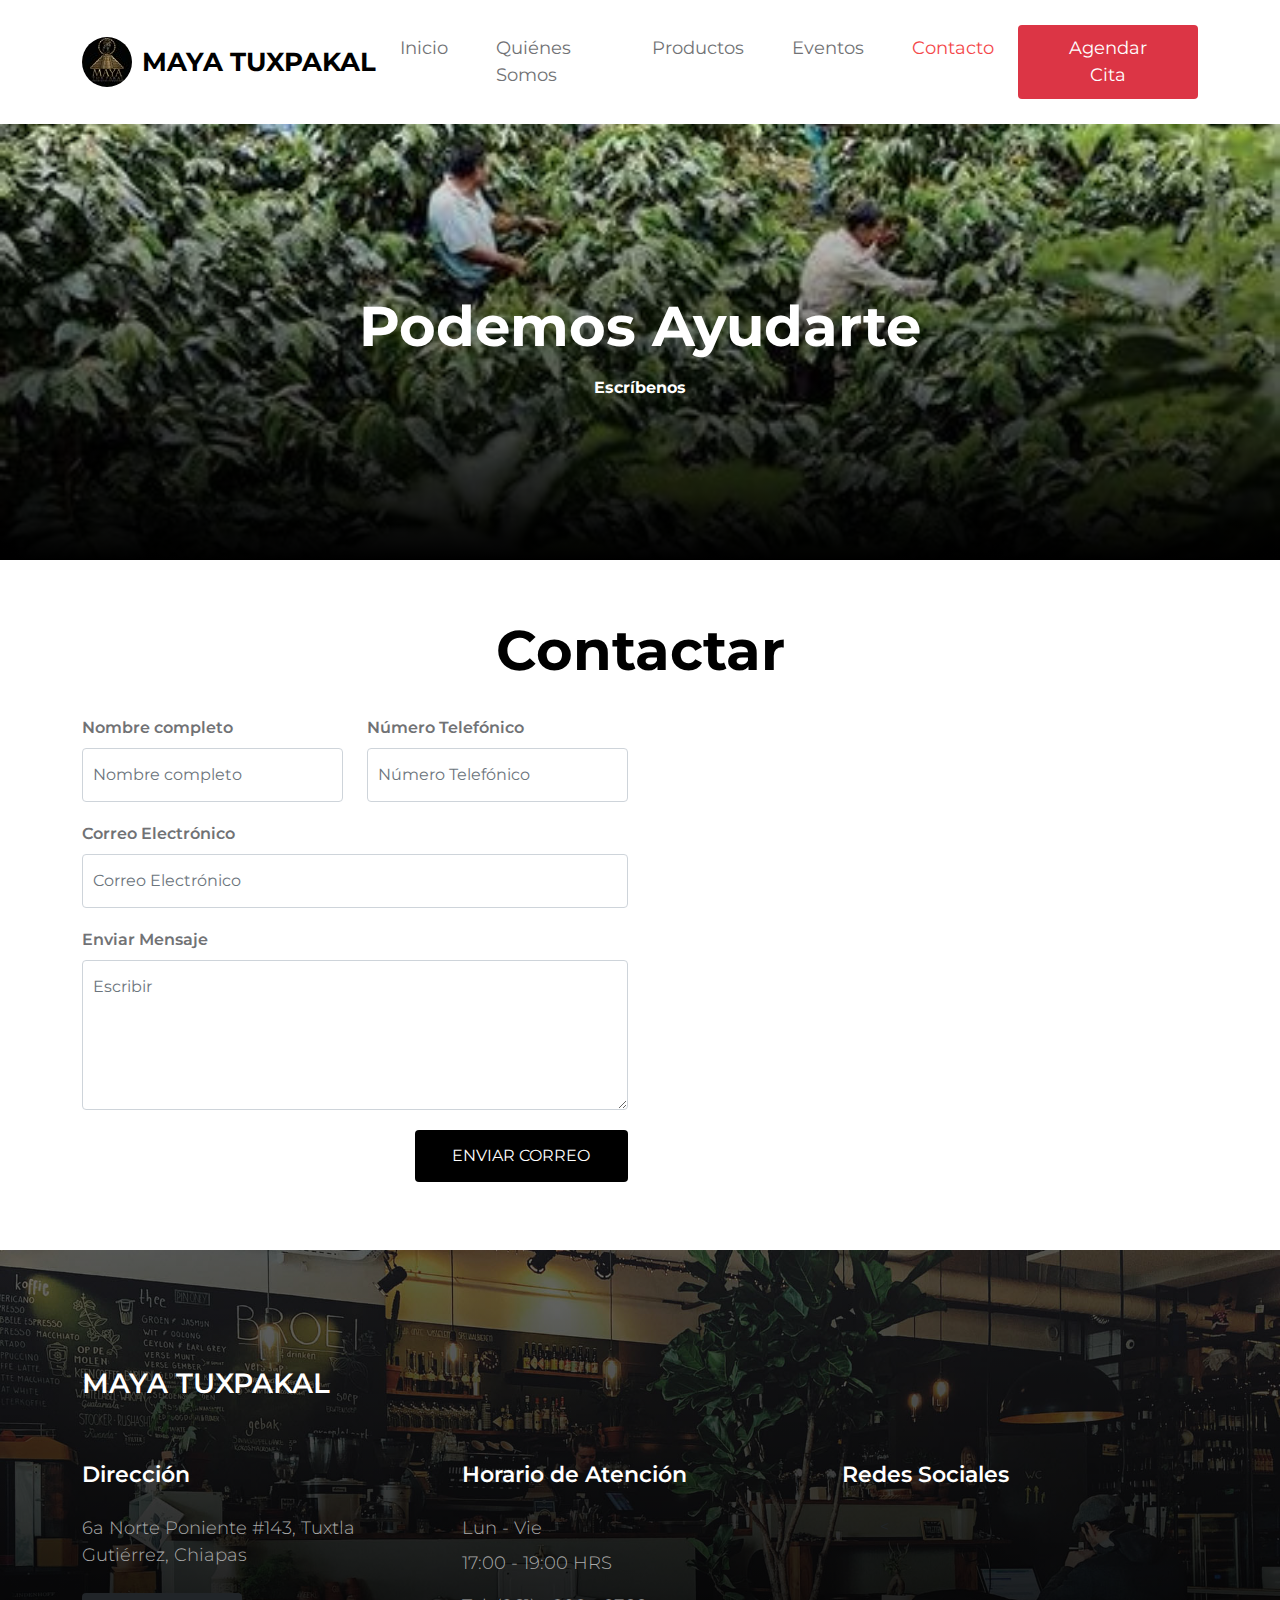
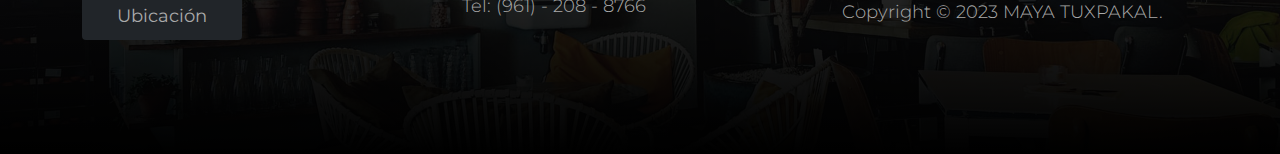
<file: contacto.html>
<!doctype html>
<html lang="en">
    <head>
        <meta charset="utf-8">
        <meta name="viewport" content="width=device-width, initial-scale=1">

        <meta name="description" content="">
        <meta name="author" content="">

        <title>MAYA TUXPAKAL</title>

        <!-- CSS FILES -->   
        <link rel="shortcut icon" href="MT.ico"/>     
        <link rel="preconnect" href="https://fonts.googleapis.com">
        
        <link rel="preconnect" href="https://fonts.gstatic.com" crossorigin>
        
        <link href="https://fonts.googleapis.com/css2?family=Montserrat:wght@300;400;600;700&display=swap" rel="stylesheet">                
        <link href="css/bootstrap.min.css" rel="stylesheet">

        <link href="icon" href="MT.ico">

        <link href="css/tooplate.css" rel="stylesheet">

    </head>
    
    <body>
        
        <nav class="navbar navbar-expand-lg bg-white shadow-lg">
            <div class="container">
                <button class="navbar-toggler" type="button" data-bs-toggle="collapse" data-bs-target="#navbarNav" aria-controls="navbarNav" aria-expanded="false" aria-label="Toggle navigation">
                    <span class="navbar-toggler-icon"></span>
                </button>
                
                <img class="icon-logo" src="MT_ICONO.jpg" alt="icono de Maya Tuxpakal"/>
                <a class="navbar-brand" href="index.html">
                    MAYA TUXPAKAL
                </a>

                <div class="d-lg-none">
                    <button type="button" class="custom-btn btn btn-danger" data-bs-toggle="modal" data-bs-target="#BookingModal">Reservation</button>
                </div>

                <div class="collapse navbar-collapse" id="navbarNav">
                    <ul class="navbar-nav mx-auto">
                        <li class="nav-item">
                            <a class="nav-link" href="index.html">Inicio</a>
                        </li>

                        <li class="nav-item">
                            <a class="nav-link" href="Quienes_Somos.html">Quiénes Somos</a>
                        </li>

                        <li class="nav-item">
                            <a class="nav-link" href="productos.html">Productos</a>
                        </li>

                        <li class="nav-item">
                            <a class="nav-link" href="eventos.html">Eventos</a>
                        </li>

                        <li class="nav-item" >
                            <a class="nav-link active" href="contacto.html">Contacto</a>
                        </li>
                    </ul>
                </div>

                <div class="d-none d-lg-block">
                    <button type="button" class="custom-btn btn btn-danger" data-bs-toggle="modal" data-bs-target="#BookingModal">Agendar Cita</button>
                </div>

            </div>
        </nav>

        <main>

            <header class="site-header site-contact-header">
                <div class="container">
                    <div class="row">

                        <div class="col-lg-10 col-12 mx-auto">
                            <h2 class="text-white">Podemos Ayudarte</h2>

                            <strong class="text-white">Escríbenos</strong>
                        </div>

                    </div>
                </div>
                
                <div class="overlay"></div>
            </header>

            <section class="contact section-padding">
                <div class="container">
                    <div class="row">

                        <div class="col-12">
                            <h2 class="mb-4 text-center">Contactar</h2>
                        </div>

                        <div class="col-lg-6 col-12">
                            <form class="custom-form contact-form row" action="#" method="post" role="form">
                                <div class="col-lg-6 col-6">
                                    <label for="Nombre completo" class="form-label">Nombre completo</label>

                                    <input type="text" name="Nombre completo" id="Nombre completo" class="form-control" placeholder="Nombre completo" required>
                                </div>

                                <div class="col-lg-6 col-6">
                                    <label for="Número Telefónico" class="form-label">Número Telefónico</label>

                                    <input type="telephone" name="Número Telefónico" id="Número Telefónico" pattern="Debe ser 10 dígitos" class="form-control" placeholder="Número Telefónico">
                                </div>

                                <div class="col-12">
                                    <label for="contact-email" class="form-label">Correo Electrónico</label>

                                    <input type="email" name="contact-email" id="contact-email" pattern="[^ @]*@[^ @]*" class="form-control" placeholder="Correo Electrónico" required="">

                                    <label for="contact-message" class="form-label">Enviar Mensaje</label>

                                    <textarea class="form-control" rows="5" id="contact-message" name="contact-message" placeholder="Escribir"></textarea>
                                </div>

                                <div class="col-lg-5 col-12 ms-auto">
                                    <button type="submit" class="form-control">Enviar Correo</button>
                                </div>
                            </form>
                        </div>

                        <div class="col-lg-4 col-12 mx-auto mt-lg-9 mt-4">
                            <iframe src="https://www.google.com/maps/embed?pb=!1m18!1m12!1m3!1d15281.424757713505!2d-93.1239776302246!3d16.758945400000005!2m3!1f0!2f0!3f0!3m2!1i1024!2i768!4f13.1!3m3!1m2!1s0x85ecd88d8014a4f3%3A0xa1fa68dba5bf60f1!2s6a%20Avenida%20Nte.%20Pte.%20%26%20Av.%20Sexta%20Nte.%20Pte.%2C%20Zona%20Sin%20Asignaci%C3%B3n%20de%20Nombre%20de%20Col%2042%2C%20Tuxtla%20Guti%C3%A9rrez%2C%20Chis.!5e0!3m2!1ses-419!2smx!4v1677377823079!5m2!1ses-419!2smx" width="600" height="450" style="border:0;" allowfullscreen="" loading="lazy" referrerpolicy="no-referrer-when-downgrade"></iframe>
                            <div class="map-responsive">                                
                        </div>                       

                    </div>
                </div>
            </section>

        </main>

        <footer class="site-footer section-padding">
            
            <div class="container">
                
                <div class="row">

                    <div class="col-12">
                        <h4 class="text-white mb-4 me-5"> MAYA TUXPAKAL</h4>
                    </div>

                    <div class="col-lg-4 col-md-7 col-xs-12 tooplate-mt30">
                        <h6 class="text-white mb-lg-4 mb-3">Dirección</h6>

                        <p>6a Norte Poniente #143, Tuxtla Gutiérrez, Chiapas</p>

                        <a href="https://www.google.com.mx/maps/place/6a+Avenida+Nte.+Pte.+%26+Av.+Sexta+Nte.+Pte.,+Zona+Sin+Asignaci%C3%B3n+de+Nombre+de+Col+42,+Tuxtla+Guti%C3%A9rrez,+Chis./@16.7590669,-93.115629,3a,75y,189.86h,76.37t/data=!3m6!1e1!3m4!1swFbXFQnNcPNxZVHO_hhPYg!2e0!7i16384!8i8192!4m6!3m5!1s0x85ecd88d8014a4f3:0xa1fa68dba5bf60f1!8m2!3d16.7589454!4d-93.1152229!16s%2Fg%2F11f37wbzjf?hl=es-419&authuser=0" class="custom-btn btn btn-dark mt-2">Ubicación</a>
                    </div>

                    <div class="col-lg-4 col-md-5 col-xs-12 tooplate-mt30">
                        <h6 class="text-white mb-lg-4 mb-3">Horario de Atención</h6>

                        <p class="mb-2">Lun - Vie</p>

                        <p>17:00 - 19:00 HRS</p>

                        <p>Tel: <a href="tel: 010-02-0340" class="tel-link">(961) - 208 - 8766</a></p>
                    </div>

                    <div class="col-lg-4 col-md-6 col-xs-12 tooplate-mt30">
                        <h6 class="text-white mb-lg-4 mb-3">Redes Sociales</h6>

                        <ul class="social-icon">
                            <li><a href="#" class="social-icon-link bi-facebook"></a></li>

                            <li><a href="#" class="social-icon-link bi-instagram"></a></li>

                            <<li><a href="https://twitter.com/search?q=tooplate.com&src=typed_query&f=live" target="_blank"
                            	 class="social-icon-link bi-twitter"></a></li>

                            <li><a href="#" class="social-icon-link bi-youtube"></a></li>
                        </ul>
                    
                        <p class="copyright-text tooplate-mt60">Copyright © 2023 MAYA TUXPAKAL.
                        <!--<br>Design: <a rel="nofollow" href="https://www.tooplate.com/" target="_blank">Tooplate</a></p>-->
                        
                    </div>

                </div><!-- row ending -->
                
             </div><!-- container ending -->
             
        </footer>

        <!-- Modal -->
        <div class="modal fade" id="BookingModal" tabindex="-1" aria-labelledby="BookingModal" aria-hidden="true">
            <div class="modal-dialog modal-dialog-centered modal-xl">
                <div class="modal-content">
                    <div class="modal-header">
                        <h3 class="mb-0">Agendar Fecha</h3>

                        <button type="button" class="btn-close" data-bs-dismiss="modal" aria-label="Close"></button>
                    </div>

                    <div class="modal-body d-flex flex-column justify-content-center">
                        <div class="booking">
                            
                            <form class="booking-form row" role="form" action="#" method="post">
                                <div class="col-lg-6 col-12">
                                    <label for="name" class="form-label">Nombre Completo</label>

                                    <input type="text" name="name" id="name" class="form-control" placeholder="Nombre" required>
                                </div>

                                <div class="col-lg-6 col-12">
                                    <label for="email" class="form-label">Correo Electrónico</label>

                                    <input type="email" name="email" id="email" pattern="[^ @]*@[^ @]*" class="form-control" placeholder="correo" required>
                                </div>

                                <div class="col-lg-6 col-12">
                                    <label for="phone" class="form-label">Número de Teléfono</label>

                                    <input type="telephone" name="phone" id="phone" pattern="[0-9]{3}-[0-9]{3}-[0-9]{4}" class="form-control" placeholder="( )">
                                </div>

                                <div class="col-lg-6 col-12">
                                    <label for="people" class="form-label">Número de Personas</label>

                                    <input type="text" name="people" id="people" class="form-control" placeholder="Personas">
                                </div>

                                <div class="col-lg-6 col-12">
                                    <label for="date" class="form-label">Fecha</label>

                                    <input type="date" name="date" id="date" value="" class="form-control">
                                </div>

                                <div class="col-lg-6 col-12">
                                    <label for="time" class="form-label">Hora</label>

                                    <select class="form-select form-control" name="time" id="time">
                                      <option value="5" selected>5:00 PM</option>
                                      <option value="6">6:00 PM</option>
                                      <option value="7">7:00 PM</option>
                                      <option value="8">8:00 PM</option>
                                      <option value="9">9:00 PM</option>
                                    </select>
                                </div>

                                <div class="col-12">
                                    <label for="message" class="form-label">Comentario</label>

                                    <textarea class="form-control" rows="4" id="message" name="message" placeholder="Escribir comentario"></textarea>
                                </div>

                                <div class="col-lg-4 col-12 ms-auto">
                                    <button type="submit" class="form-control">Enviar solicitud</button>
                                </div>
                            </form>
                        </div>
                    </div>

                    <div class="modal-footer"></div>
                    
                </div>
                
            </div>
        </div>

        <!-- JAVASCRIPT FILES -->
        <script src="js/jquery.min.js"></script>
        <script src="js/bootstrap.bundle.min.js"></script>
        <script src="js/custom.js"></script>

    </body>
</html>
</file>
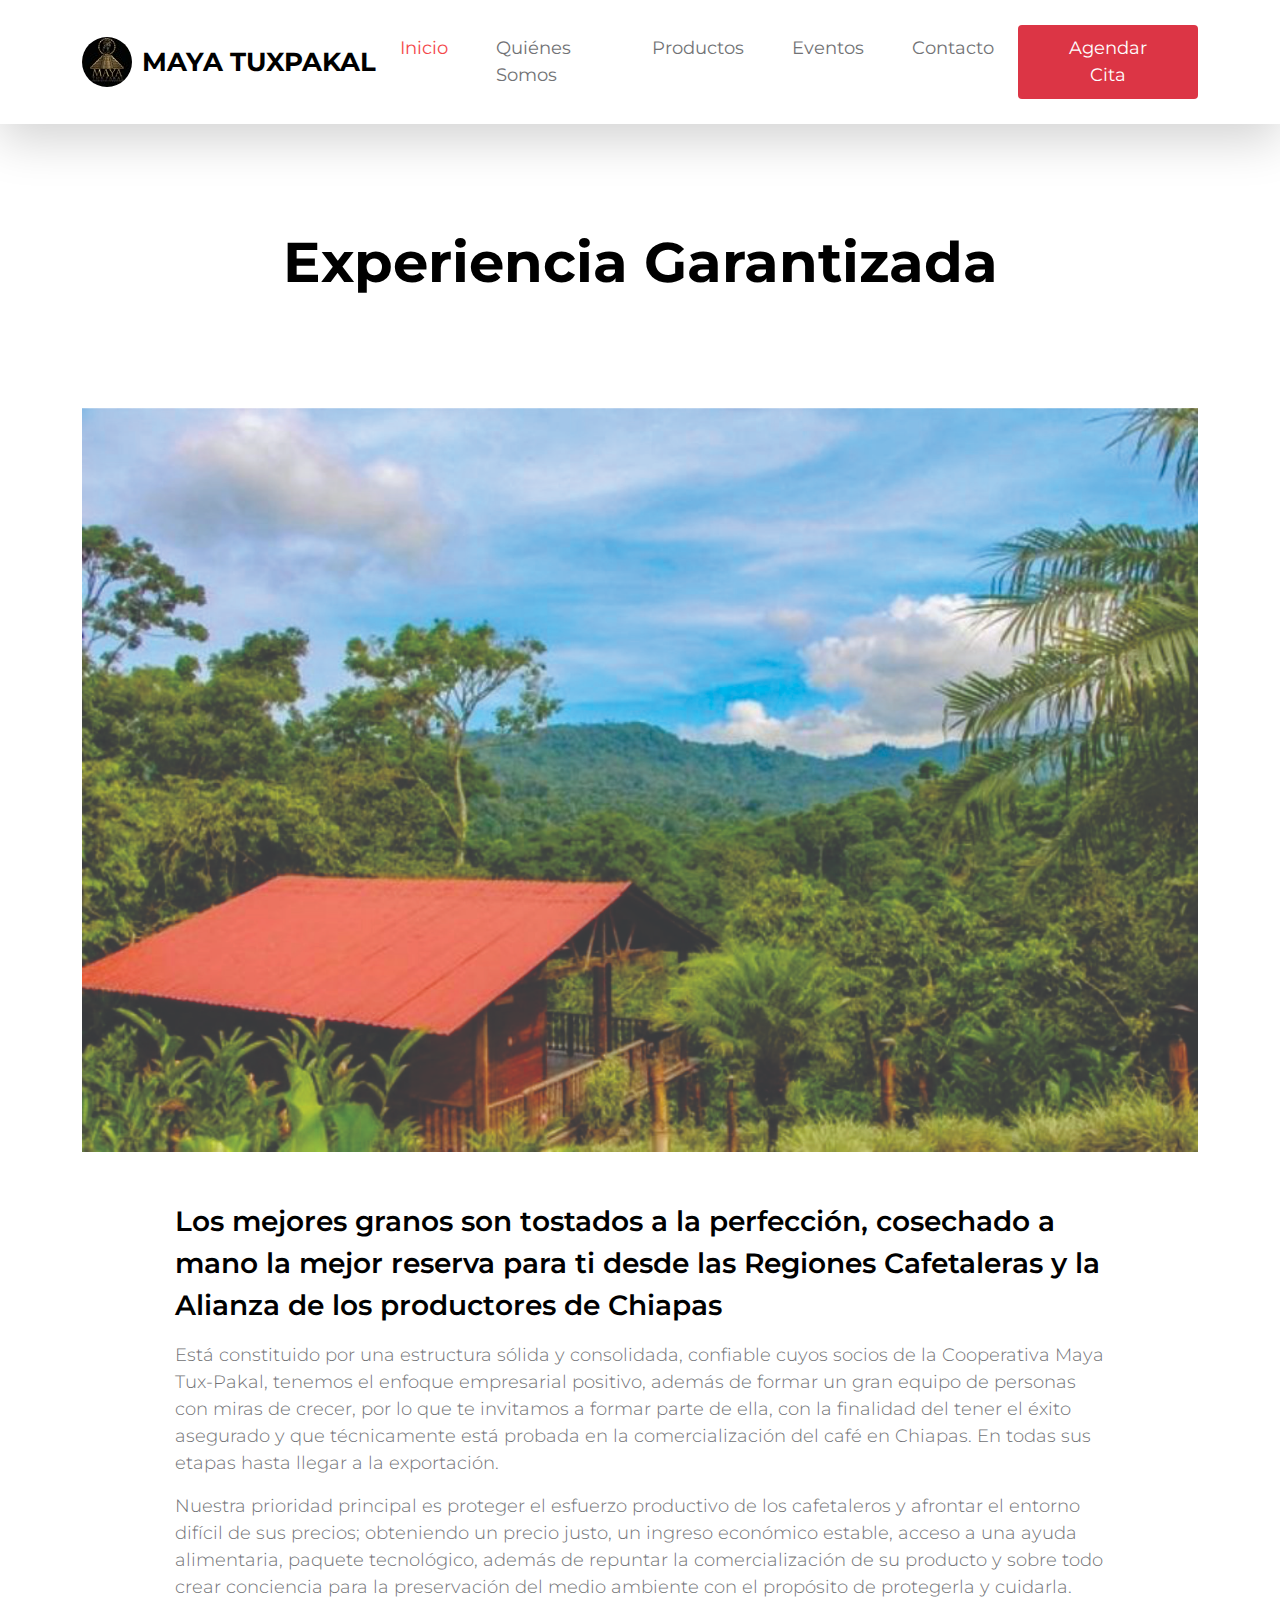
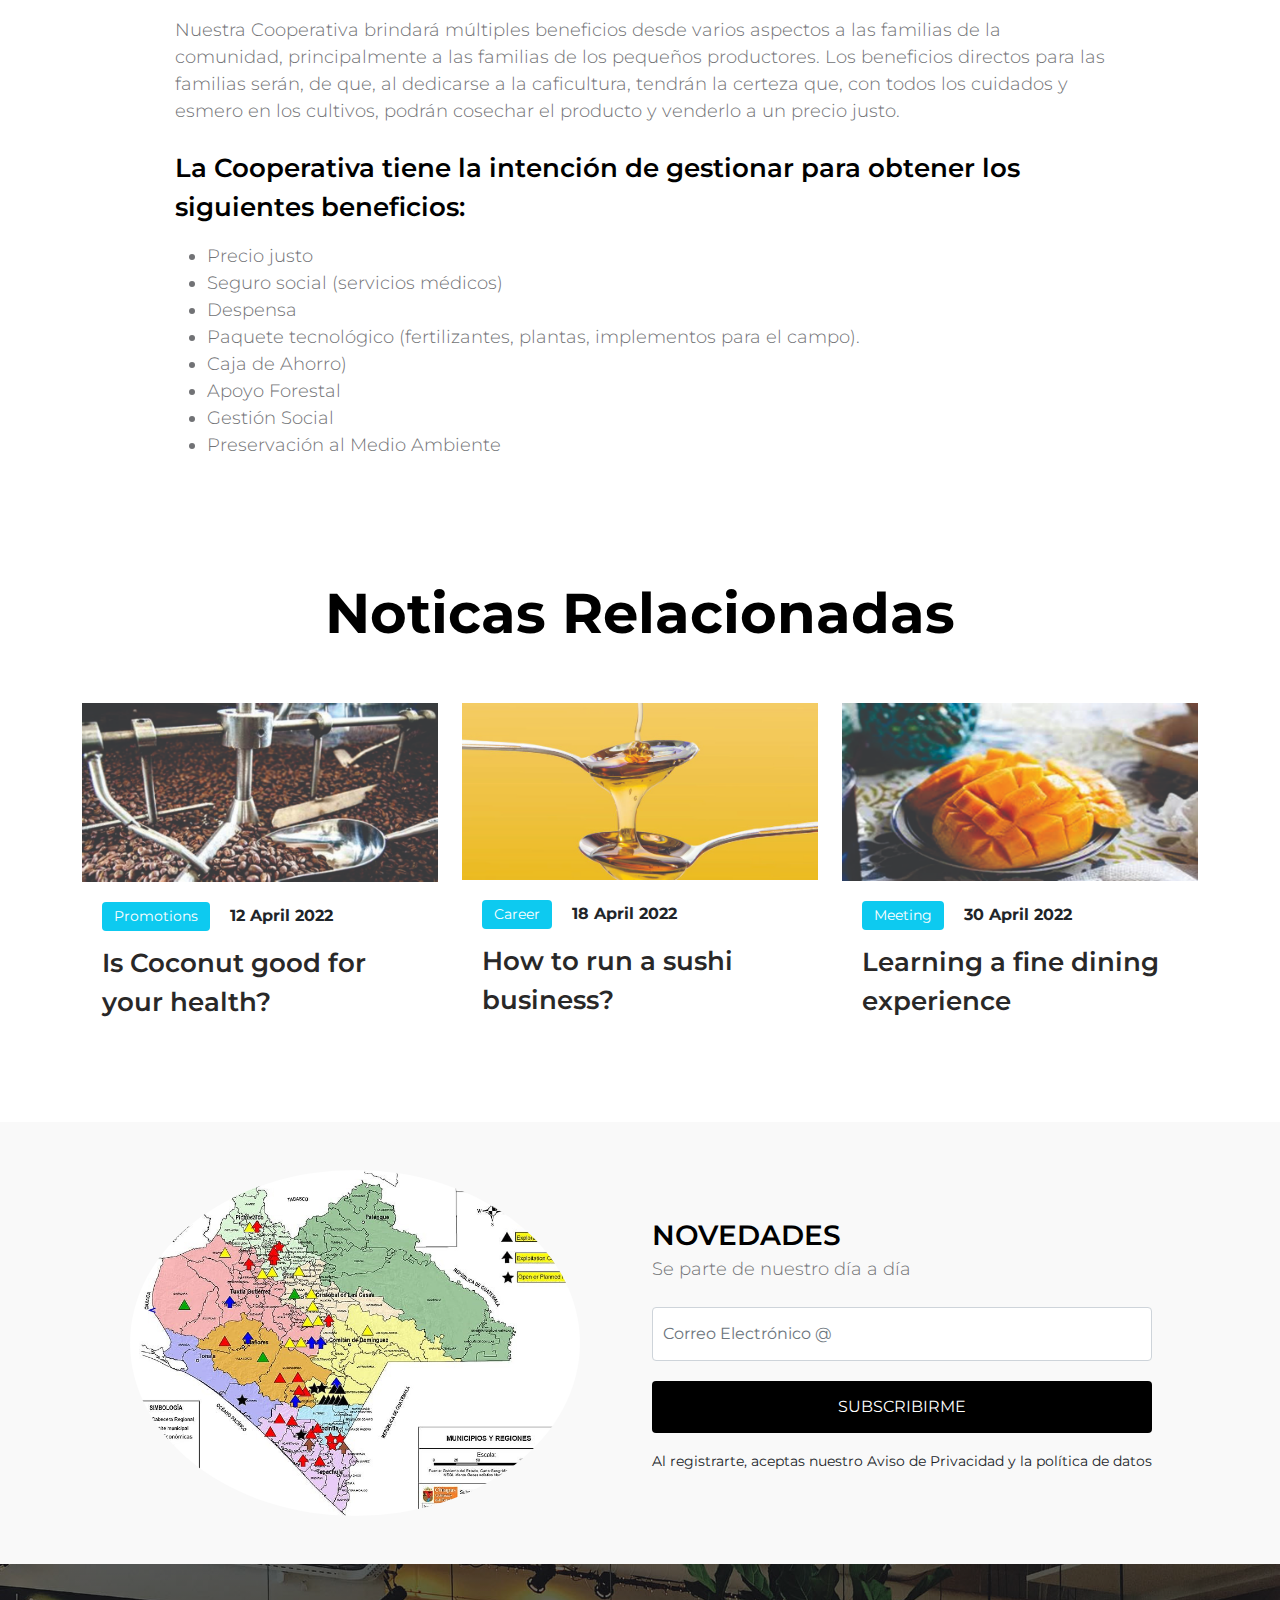
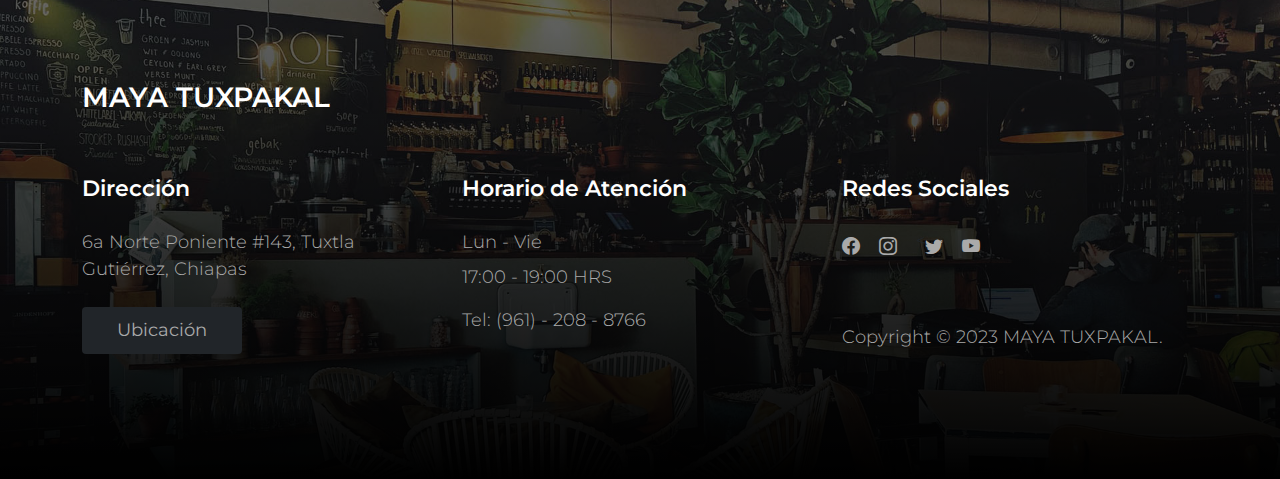
<file: detalles.html>
<!doctype html>
<html lang="en">
    <head>
        <meta charset="utf-8">
        <meta name="viewport" content="width=device-width, initial-scale=1">

        <meta name="description" content="">
        <meta name="author" content="">

        <title>MAYA TUXPAKAL</title>

        <!-- CSS FILES -->
        <link rel="shortcut icon" href="MT.ico"/>  
        <link rel="preconnect" href="https://fonts.googleapis.com">
        
        <link rel="preconnect" href="https://fonts.gstatic.com" crossorigin>
        
        <link href="https://fonts.googleapis.com/css2?family=Montserrat:wght@300;400;600;700&display=swap" rel="stylesheet">                      
        <link href="css/bootstrap.min.css" rel="stylesheet">

        <link href="css/bootstrap-icons.css" rel="stylesheet">

        <link href="css/tooplate.css" rel="stylesheet">
    </head>
    
    <body>
        
        <nav class="navbar navbar-expand-lg bg-white shadow-lg">
            <div class="container">
                <button class="navbar-toggler" type="button" data-bs-toggle="collapse" data-bs-target="#navbarNav" aria-controls="navbarNav" aria-expanded="false" aria-label="Toggle navigation">
                    <span class="navbar-toggler-icon"></span>
                </button>
                
                <img class="icon-logo" src="MT_ICONO.jpg" alt="icono de Maya Tuxpakal"/>
                <a class="navbar-brand" href="index.html">
                    MAYA TUXPAKAL
                </a>

                <div class="d-lg-none">
                    <button type="button" class="custom-btn btn btn-danger" data-bs-toggle="modal" data-bs-target="#BookingModal">Reservation</button>
                </div>

                <div class="collapse navbar-collapse" id="navbarNav">
                    <ul class="navbar-nav mx-auto">
                        <li class="nav-item">
                            <a class="nav-link active" href="index.html">Inicio</a>
                        </li>

                        <li class="nav-item">
                            <a class="nav-link" href="Quienes_Somos.html">Quiénes Somos</a>
                        </li>

                        <li class="nav-item">
                            <a class="nav-link" href="productos.html">Productos</a>
                        </li>

                        <li class="nav-item">
                            <a class="nav-link" href="eventos.html">Eventos</a>
                        </li>

                        <li class="nav-item">
                            <a class="nav-link" href="contacto.html">Contacto</a>
                        </li>
                    </ul>
                </div>

                <div class="d-none d-lg-block">
                    <button type="button" class="custom-btn btn btn-danger" data-bs-toggle="modal" data-bs-target="#BookingModal">Agendar Cita</button>
                </div>

            </div>
        </nav>

        <main>

            <header class="site-header site-news-detail-header">
                <div class="container">
                    <div class="row">

                        <div class="col-12">
                            <h2 class="text-center">Experiencia Garantizada</h2>
                        </div>

                    </div>
                </div>
            </header>

            <section class="news-detail section-padding pt-0">
                <div class="container">
                    <div class="row">

                        <div class="col-lg-12 col-12">
                            <img src="images/news/news-detail-header.jpg" class="img-fluid news-detail-image image-center" alt="fine dining experience">

                            <div class="col-lg-10 col-10 mx-auto mt-5">
                                
                                <h4 class="mb-3">Los mejores granos son tostados a la perfección, cosechado a mano la mejor reserva para ti desde las Regiones Cafetaleras y la Alianza de los productores de Chiapas</h4>

                                <p>Está constituido por una estructura sólida y consolidada,  confiable cuyos socios de la Cooperativa Maya Tux-Pakal,  tenemos el enfoque empresarial positivo, además de formar un gran equipo de personas con miras de crecer, por lo que te invitamos a formar parte de ella, con la finalidad del tener el éxito asegurado y que técnicamente está probada en la comercialización del café en Chiapas. En todas sus  etapas hasta llegar a la exportación.</p>

                                <!--<ul class="list">
                                    <li class="list-item">Pasta stats published in the International</li>

                                    <li class="list-item">Rice flour, or legumes such as beans</li>

                                    <li class="list-item">Belgian family developed major food poisoning symptoms</li>
                                </ul>-->

                                <p>Nuestra prioridad principal es proteger el esfuerzo productivo de los cafetaleros y afrontar el entorno difícil de sus precios; obteniendo un precio justo, un ingreso económico estable, acceso a  una ayuda alimentaria, paquete tecnológico, además de repuntar la comercialización de su producto y sobre todo crear conciencia para la preservación  del medio ambiente con el propósito de protegerla y cuidarla.</p>

                                <!--<div class="ratio ratio-16x9 my-5">
                                    <iframe width="560" height="315" src="https://www.youtube.com/embed/6vebbDZxoKE?controls=0" title="YouTube video player" frameborder="0" allow="accelerometer; autoplay; clipboard-write; encrypted-media; gyroscope; picture-in-picture" allowfullscreen></iframe>
                                </div>-->

                                <p>Nuestra Cooperativa brindará múltiples beneficios desde varios aspectos a las familias de la comunidad, principalmente a las familias de los pequeños productores.  Los beneficios directos para las familias serán, de que, al dedicarse  a  la caficultura, tendrán la certeza que, con todos los cuidados y esmero  en los cultivos, podrán cosechar el producto y  venderlo a un precio justo.</p>

                                <h5 class="mt-4 mb-3">La Cooperativa tiene la intención de gestionar para obtener los siguientes beneficios:</h5>

                                <ul class="list">
                                    <li class="list-item">Precio justo</li>
                                    <li class="list-item">Seguro social (servicios médicos)</li>
                                    <li class="list-item">Despensa</li>
                                    <li class="list-item">Paquete tecnológico (fertilizantes, plantas, implementos para el campo).</li>
                                    <li class="list-item">Caja de Ahorro)</li>
                                    <li class="list-item">Apoyo Forestal</li>
                                    <li class="list-item">Gestión Social</li>
                                    <li class="list-item">Preservación al Medio Ambiente</li>
                                </ul>
                            </div>
                        </div>

                    </div>
                </div>
            </section>

            <!--<section class="comments section-padding">
                <div class="container">
                    <div class="row">

                        <div class="col-12">
                            <h4 class="text-center mb-4">Escribe tu comentario</h4>
                        </div>

                        <div class="col-lg-7 col-12 mx-auto">
                            <form class="custom-form comment-form" action="#" method="get" role="form">
                            	
                                <input type="text" name="comment-name" id="comment-name" class="form-control" placeholder="Nombre Completo" required>
                                
                                <input type="email" name="comment-email" id="comment-email" pattern="[^ @]*@[^ @]*" class="form-control" placeholder="Correo Electrónico" required="">
                            
                                <textarea class="form-control" rows="5" id="comment" name="comment" placeholder="Escribe" required></textarea>

                                <div class="col-lg-3 col-4 mx-auto">
                                    <button type="submit" class="form-control" id="subscribe">Enviar</button>
                                </div>
                            </form>

                            <div class="news-author d-flex flex-wrap align-items-center">
                                <img src="images/author/alexander-hipp-iEEBWgY_6lA-unsplash.jpg" class="img-fluid news-author-image" alt="">

                                <div class="ms-4 w-50">
                                    <p class="mb-2">Donec pharetra tellus nulla, aliquam elementum lorem hendrerit non.</p>
                                    
                                    <a href="#">David Martin</a>
                                </div>

                                <span class="ms-auto">14 hours ago</span>
                            </div>

                            <div class="news-author d-flex flex-wrap align-items-center">
                                <img src="images/author/shoeib-abolhassani-ojl7T2Ah93U-unsplash.jpg" class="img-fluid news-author-image" alt="">

                                <div class="ms-4 w-50">
                                    <p class="mb-2">Quisque non libero ut mauris fermentum efficitur ac ut nibh.</p>
                                    
                                    <a href="#">Jessica Noel</a>
                                </div>

                                <span class="ms-auto">3 days ago</span>
                            </div>
                        </div>

                    </div>
                </div>
            </section>-->

            <section class="related-news section-padding bg-white">
                <div class="container">
                    <div class="row">

                        <h2 class="text-center mb-lg-5 mb-4">Noticas Relacionadas</h2>

                        <div class="col-lg-4 col-md-6 col-12">
                            <div class="news-thumb mb-4">
                                <a href="productos.html">
                                    <img src="images/Cafe2.jpg" class="img-fluid news-image" alt="">
                                </a>
                                
                                <div class="news-text-info">
                                    <span class="category-tag me-3 bg-info">Promotions</span>

                                    <strong>12 April 2022</strong>

                                    <h5 class="news-title mt-2">
                                        <a href="productos.html" class="news-title-link">Is Coconut good for your health?</a>
                                    </h5>
                                </div>
                            </div> 
                        </div>

                        <div class="col-lg-4 col-md-6 col-12">
                            <div class="news-thumb mb-4">
                                <a href="productos.html">
                                    <img src="images/Miel2.jpg" class="img-fluid news-image" alt="">
                                </a>
                                
                                <div class="news-text-info">
                                    <span class="category-tag me-3 bg-info">Career</span>

                                    <strong>18 April 2022</strong>

                                    <h5 class="news-title mt-2">
                                        <a href="news-detail.html" class="news-title-link">How to run a sushi business?</a>
                                    </h5>
                                </div>
                            </div> 
                        </div>

                        <div class="col-lg-4 col-md-6 col-12">
                            <div class="news-thumb mb-4">
                                <a href="news-detail.html">
                                    <img src="images/news/louis-hansel-GiIiRV0FjwU-unsplash.jpg" class="img-fluid news-image" alt="">
                                </a>
                                
                                <div class="news-text-info">
                                    <span class="category-tag me-3 bg-info">Meeting</span>

                                    <strong>30 April 2022</strong>

                                    <h5 class="news-title mt-2">
                                        <a href="news-detail.html" class="news-title-link">Learning a fine dining experience</a>
                                    </h5>
                                </div>
                            </div> 
                        </div>

                    </div>
                </div>
            </section>

            <section class="newsletter section-padding">
                <div class="container">
                    <div class="row">

                        <div class="col-lg-6 col-12">
                            <img src="images/mapa.jpg" class="img-fluid newsletter-image" alt="">
                        </div>

                        <div class="col-lg-6 col-12 d-flex align-items-center mt-5 mt-lg-0 mx-auto">
                            <div class="subscribe-form-wrap">
                                <h4 class="mb-0">NOVEDADES</h4>

                                <p>Se parte de nuestro día a día</p>

                                <form class="custom-form subscribe-form mt-4" role="form">
                                    <input type="email" name="subscribe-email" id="subscribe-email" pattern="[^ @]*@[^ @]*" class="form-control" placeholder="Correo Electrónico @" required="">

                                    <button type="submit" class="form-control mb-3" id="subscribe">Subscribirme</button>

                                    <small>Al registrarte, aceptas nuestro Aviso de Privacidad y la política de datos</small>
                            </div>
                                </form>
                        </div>
                        </div>

                    </div>
                </div>
            </section>

        </main>

        <footer class="site-footer section-padding">
            
            <div class="container">
                
                <div class="row">

                    <div class="col-12">
                        <h4 class="text-white mb-4 me-5"> MAYA TUXPAKAL</h4>
                    </div>

                    <div class="col-lg-4 col-md-7 col-xs-12 tooplate-mt30">
                        <h6 class="text-white mb-lg-4 mb-3">Dirección</h6>

                        <p>6a Norte Poniente #143, Tuxtla Gutiérrez, Chiapas</p>

                        <a href="https://www.google.com.mx/maps/place/Central+Nte.+%26+Av.+Sexta+Nte.+Pte.,+Zona+Sin+Asignaci%C3%B3n+de+Nombre+de+Col+42,+Tuxtla+Guti%C3%A9rrez,+Chis./@16.7588642,-93.1172508,17.19z/data=!4m6!3m5!1s0x85ecd88d8014a4f3:0xa1fa68dba5bf60f1!8m2!3d16.7589454!4d-93.1152229!16s%2Fg%2F11f37wbzjf?hl=es-419&authuser=0" class="custom-btn btn btn-dark mt-2">Ubicación</a>
                    </div>

                    <div class="col-lg-4 col-md-5 col-xs-12 tooplate-mt30">
                        <h6 class="text-white mb-lg-4 mb-3">Horario de Atención</h6>

                        <p class="mb-2">Lun - Vie</p>

                        <p>17:00 - 19:00 HRS</p>

                        <p>Tel: <a href="tel: 010-02-0340" class="tel-link">(961) - 208 - 8766</a></p>
                    </div>

                    <div class="col-lg-4 col-md-6 col-xs-12 tooplate-mt30">
                        <h6 class="text-white mb-lg-4 mb-3">Redes Sociales</h6>

                        <ul class="social-icon">
                            <li><a href="#" class="social-icon-link bi-facebook"></a></li>

                            <li><a href="#" class="social-icon-link bi-instagram"></a></li>

                            <<li><a href="https://twitter.com/search?q=tooplate.com&src=typed_query&f=live" target="_blank"
                            	 class="social-icon-link bi-twitter"></a></li>

                            <li><a href="#" class="social-icon-link bi-youtube"></a></li>
                        </ul>
                    
                        <p class="copyright-text tooplate-mt60">Copyright © 2023 MAYA TUXPAKAL.
                        <!--<br>Design: <a rel="nofollow" href="https://www.tooplate.com/" target="_blank">Tooplate</a></p>-->
                        
                    </div>

                </div><!-- row ending -->
                
             </div><!-- container ending -->
             
        </footer>

        <!-- Modal -->
        <div class="modal fade" id="BookingModal" tabindex="-1" aria-labelledby="BookingModal" aria-hidden="true">
            <div class="modal-dialog modal-dialog-centered modal-xl">
                <div class="modal-content">
                    <div class="modal-header">
                        <h3 class="mb-0">Agendar Fecha</h3>

                        <button type="button" class="btn-close" data-bs-dismiss="modal" aria-label="Close"></button>
                    </div>

                    <div class="modal-body d-flex flex-column justify-content-center">
                        <div class="booking">
                            
                            <form class="booking-form row" role="form" action="#" method="post">
                                <div class="col-lg-6 col-12">
                                    <label for="name" class="form-label">Nombre Completo</label>

                                    <input type="text" name="name" id="name" class="form-control" placeholder="Nombre" required>
                                </div>

                                <div class="col-lg-6 col-12">
                                    <label for="email" class="form-label">Correo Electrónico</label>

                                    <input type="email" name="email" id="email" pattern="[^ @]*@[^ @]*" class="form-control" placeholder="correo" required>
                                </div>

                                <div class="col-lg-6 col-12">
                                    <label for="phone" class="form-label">Número de Teléfono</label>

                                    <input type="telephone" name="phone" id="phone" pattern="[0-9]{3}-[0-9]{3}-[0-9]{4}" class="form-control" placeholder="( )">
                                </div>

                                <div class="col-lg-6 col-12">
                                    <label for="people" class="form-label">Número de Personas</label>

                                    <input type="text" name="people" id="people" class="form-control" placeholder="Personas">
                                </div>

                                <div class="col-lg-6 col-12">
                                    <label for="date" class="form-label">Fecha</label>

                                    <input type="date" name="date" id="date" value="" class="form-control">
                                </div>

                                <div class="col-lg-6 col-12">
                                    <label for="time" class="form-label">Hora</label>

                                    <select class="form-select form-control" name="time" id="time">
                                      <option value="5" selected>5:00 PM</option>
                                      <option value="6">6:00 PM</option>
                                      <option value="7">7:00 PM</option>
                                      <option value="8">8:00 PM</option>
                                      <option value="9">9:00 PM</option>
                                    </select>
                                </div>

                                <div class="col-12">
                                    <label for="message" class="form-label">Comentario</label>

                                    <textarea class="form-control" rows="4" id="message" name="message" placeholder="Escribir comentario"></textarea>
                                </div>

                                <div class="col-lg-4 col-12 ms-auto">
                                    <button type="submit" class="form-control">Enviar solicitud</button>
                                </div>
                            </form>
                        </div>
                    </div>

                    <div class="modal-footer"></div>
                    
                </div>
                
            </div>
        </div>

        <!-- JAVASCRIPT FILES -->
        <script src="js/jquery.min.js"></script>
        <script src="js/bootstrap.bundle.min.js"></script>
        <script src="js/custom.js"></script>

    </body>
</html>
</file>
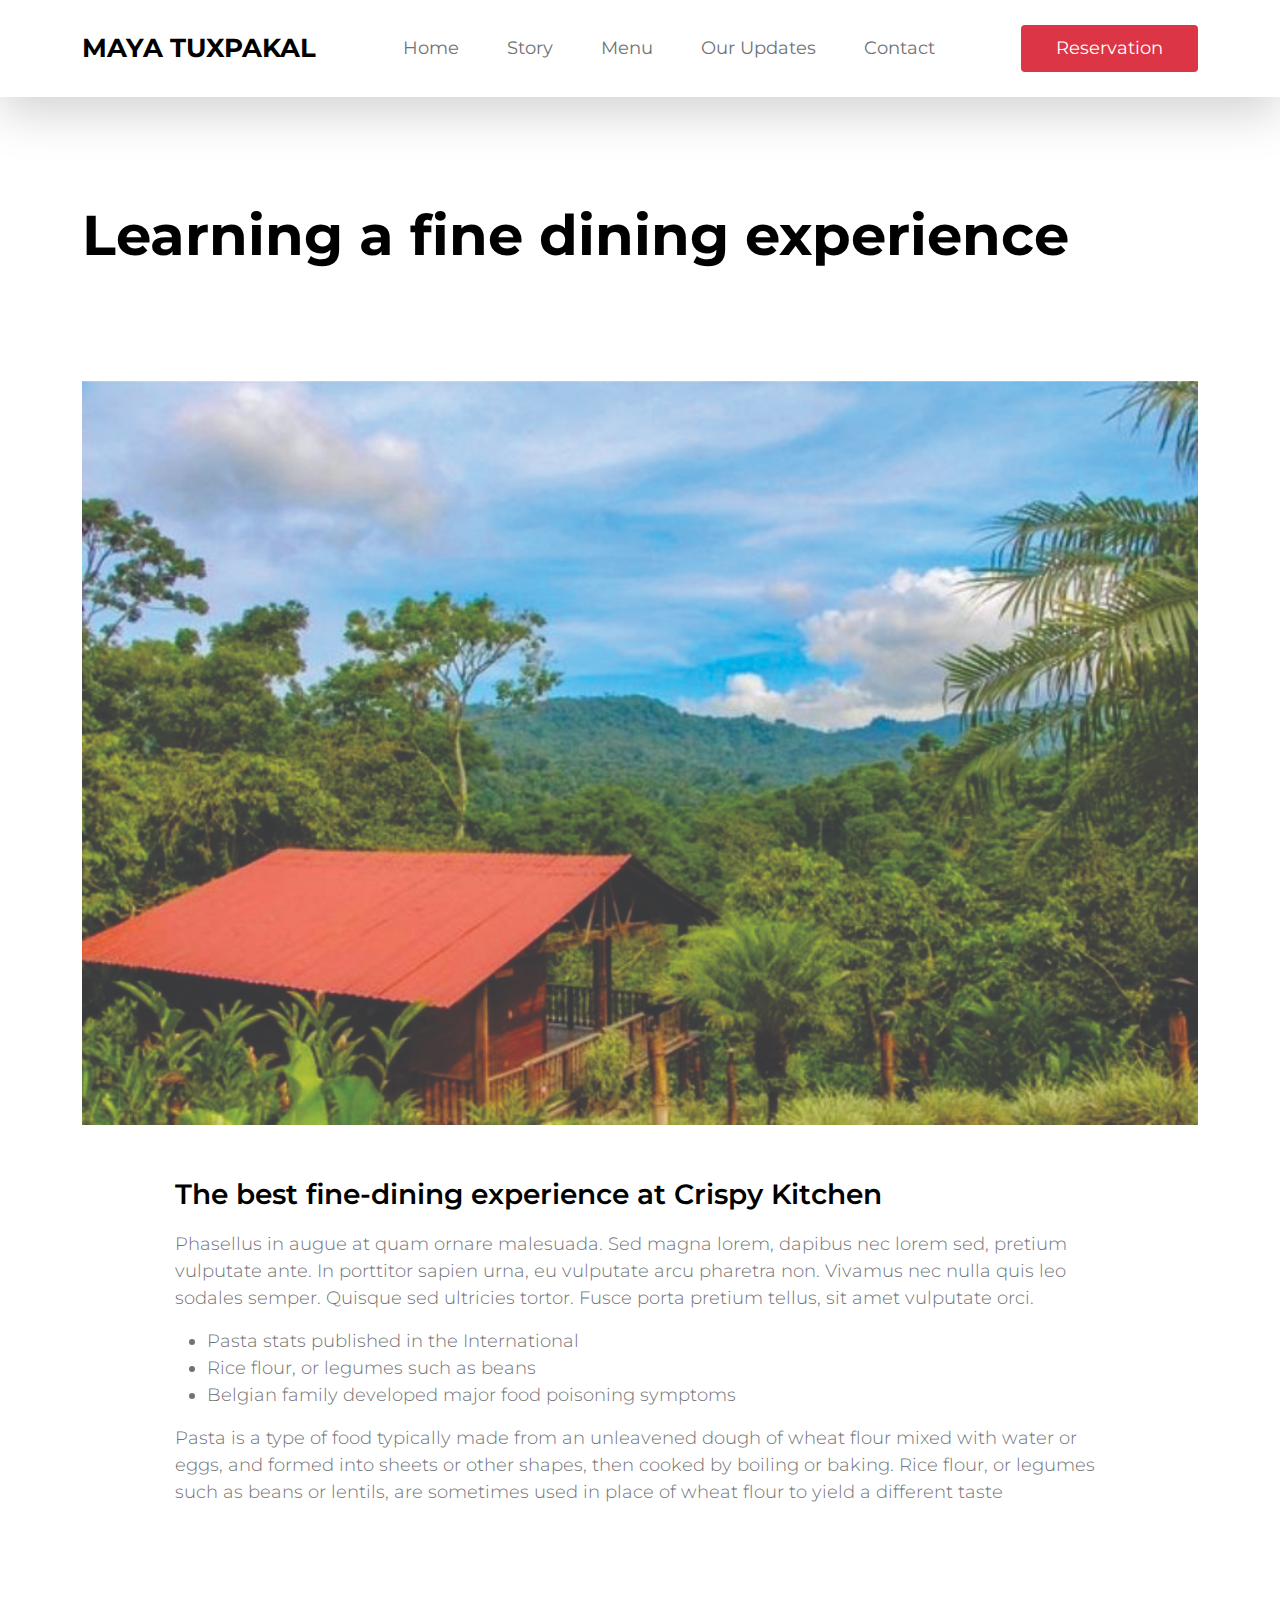
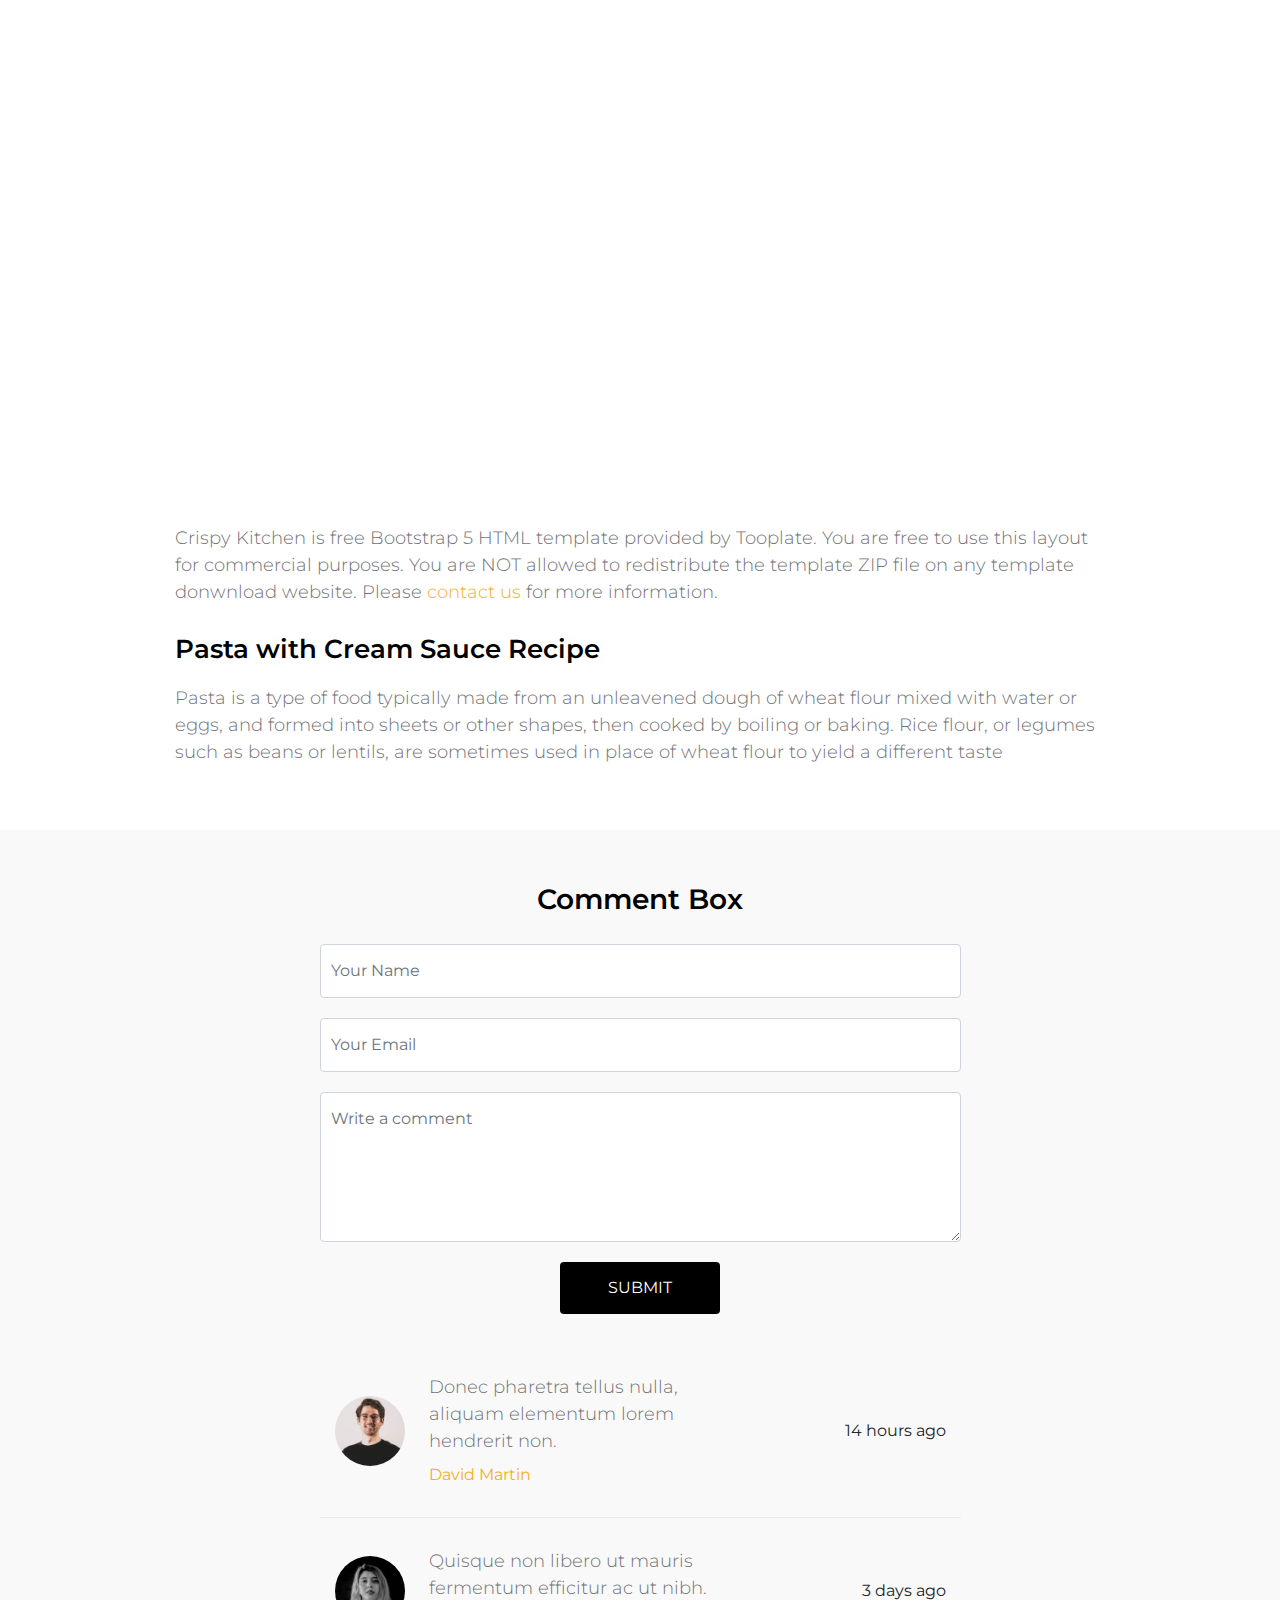
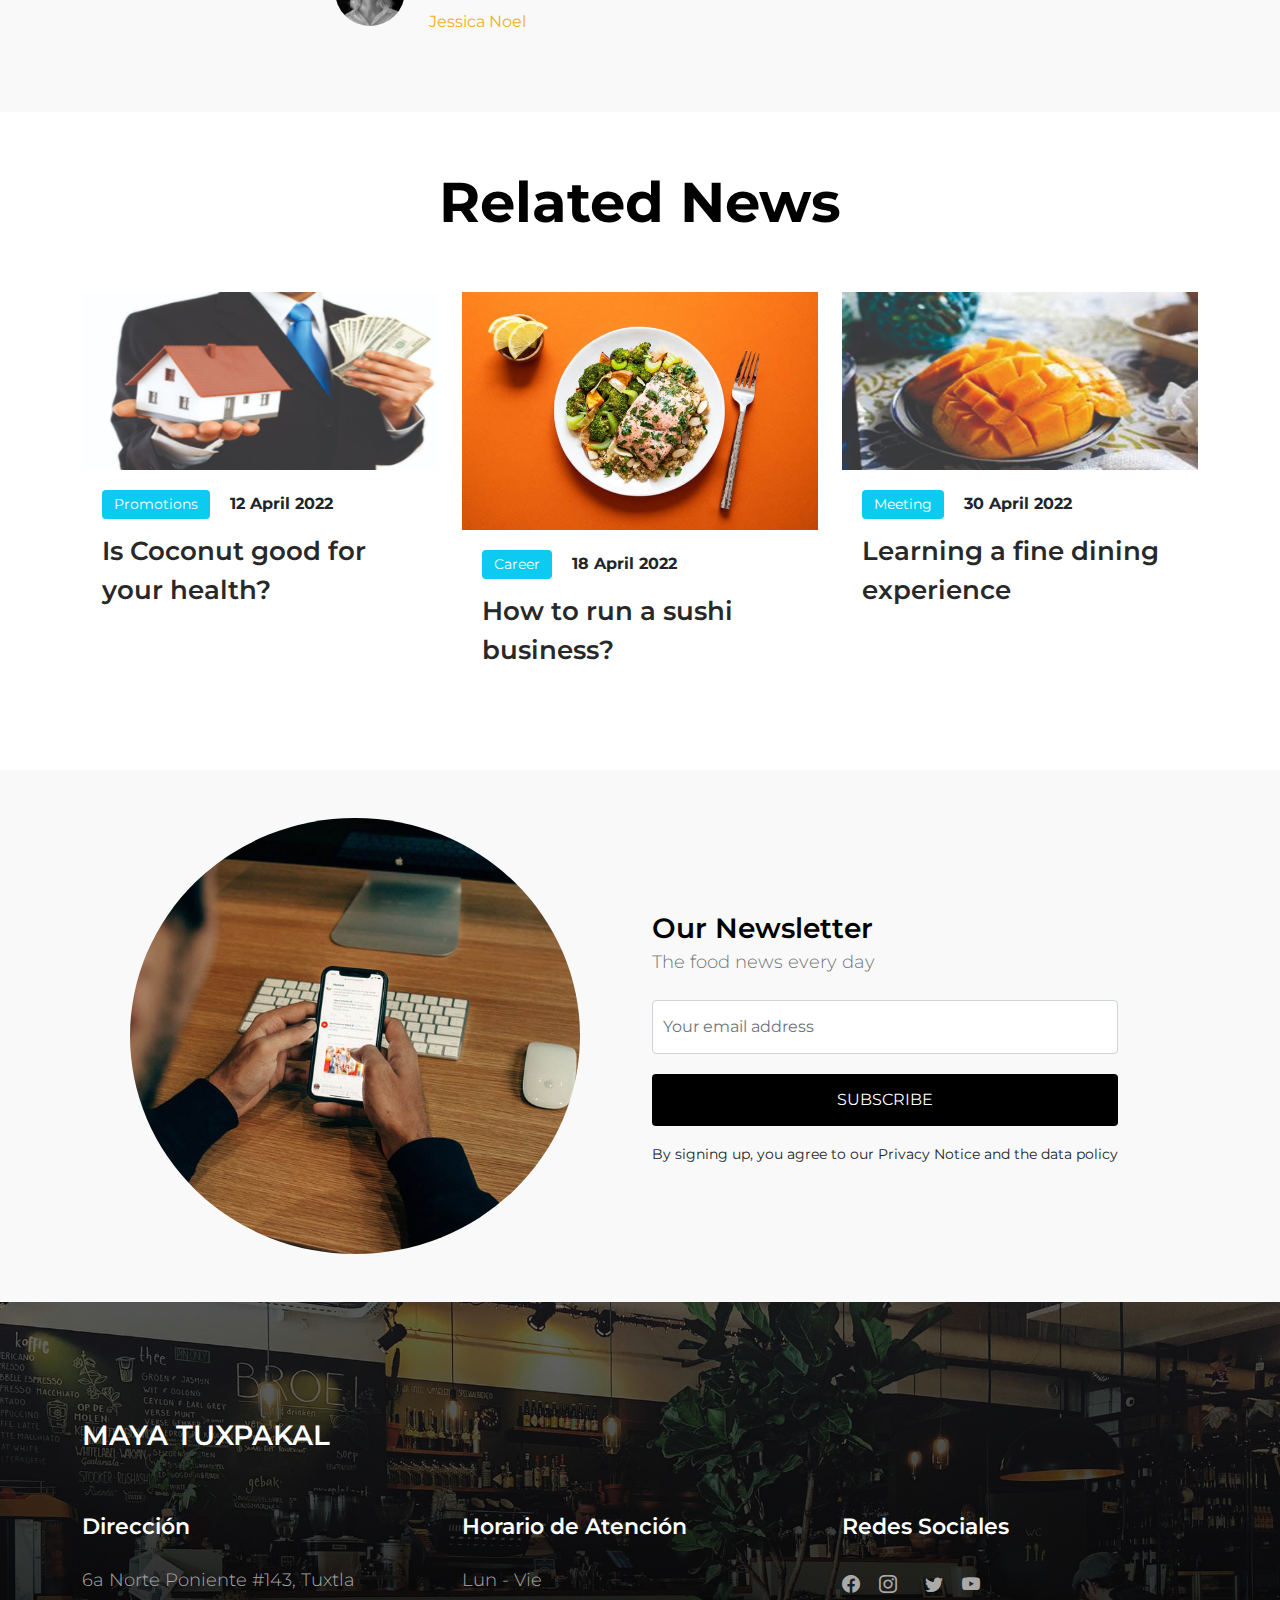
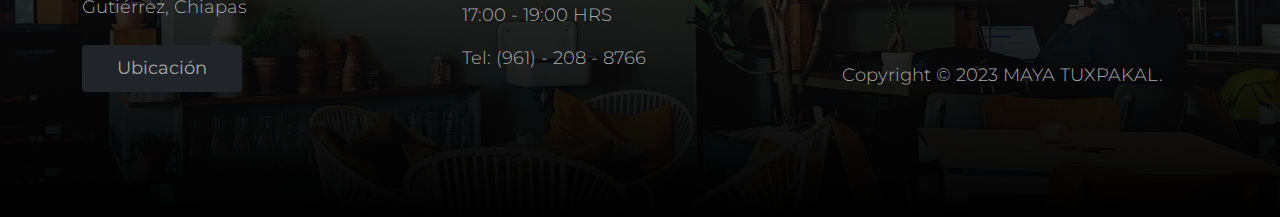
<file: news-detail.html>
<!doctype html>
<html lang="en">
    <head>
        <meta charset="utf-8">
        <meta name="viewport" content="width=device-width, initial-scale=1">

        <meta name="description" content="">
        <meta name="author" content="">

        <title>MAYA TUXPAKAL</title>

        <!-- CSS FILES -->  
        <link rel="preconnect" href="https://fonts.googleapis.com">
        
        <link rel="preconnect" href="https://fonts.gstatic.com" crossorigin>
        
        <link href="https://fonts.googleapis.com/css2?family=Montserrat:wght@300;400;600;700&display=swap" rel="stylesheet">                      
        <link href="css/bootstrap.min.css" rel="stylesheet">

        <link href="css/bootstrap-icons.css" rel="stylesheet">

        <link href="css/tooplate.css" rel="stylesheet">
    </head>
    
    <body>
        
        <nav class="navbar navbar-expand-lg bg-white shadow-lg">
            <div class="container">
                <button class="navbar-toggler" type="button" data-bs-toggle="collapse" data-bs-target="#navbarNav" aria-controls="navbarNav" aria-expanded="false" aria-label="Toggle navigation">
                    <span class="navbar-toggler-icon"></span>
                </button>
                
                <a class="navbar-brand" href="index.html">
                    MAYA TUXPAKAL
                </a>

                <div class="d-lg-none">
                    <button type="button" class="custom-btn btn btn-danger" data-bs-toggle="modal" data-bs-target="#BookingModal">Reservation</button>
                </div>

                <div class="collapse navbar-collapse" id="navbarNav">
                    <ul class="navbar-nav mx-auto">
                        <li class="nav-item">
                            <a class="nav-link" href="index.html">Home</a>
                        </li>

                        <li class="nav-item">
                            <a class="nav-link" href="about.html">Story</a>
                        </li>

                        <li class="nav-item">
                            <a class="nav-link" href="menu.html">Menu</a>
                        </li>

                        <li class="nav-item">
                            <a class="nav-link" href="news.html">Our Updates</a>
                        </li>

                        <li class="nav-item">
                            <a class="nav-link" href="contact.html">Contact</a>
                        </li>
                    </ul>
                </div>

                <div class="d-none d-lg-block">
                    <button type="button" class="custom-btn btn btn-danger" data-bs-toggle="modal" data-bs-target="#BookingModal">Reservation</button>
                </div>

            </div>
        </nav>

        <main>

            <header class="site-header site-news-detail-header">
                <div class="container">
                    <div class="row">

                        <div class="col-12">
                            <h2>Learning a fine dining experience</h2>
                        </div>

                    </div>
                </div>
            </header>

            <section class="news-detail section-padding pt-0">
                <div class="container">
                    <div class="row">

                        <div class="col-lg-12 col-12">
                            <img src="images/news/news-detail-header.jpg" class="img-fluid news-detail-image" alt="fine dining experience">

                            <div class="col-lg-10 col-10 mx-auto mt-5">
                                
                                <h4 class="mb-3">The best fine-dining experience at Crispy Kitchen</h4>

                                <p>Phasellus in augue at quam ornare malesuada. Sed magna lorem, dapibus nec lorem sed, pretium vulputate ante. In porttitor sapien urna, eu vulputate arcu pharetra non. Vivamus nec nulla quis leo sodales semper. Quisque sed ultricies tortor. Fusce porta pretium tellus, sit amet vulputate orci.</p>

                                <ul class="list">
                                    <li class="list-item">Pasta stats published in the International</li>

                                    <li class="list-item">Rice flour, or legumes such as beans</li>

                                    <li class="list-item">Belgian family developed major food poisoning symptoms</li>
                                </ul>

                                <p>Pasta is a type of food typically made from an unleavened dough of wheat flour mixed with water or eggs, and formed into sheets or other shapes, then cooked by boiling or baking. Rice flour, or legumes such as beans or lentils, are sometimes used in place of wheat flour to yield a different taste</p>

                                <div class="ratio ratio-16x9 my-5">
                                    <iframe width="560" height="315" src="https://www.youtube.com/embed/6vebbDZxoKE?controls=0" title="YouTube video player" frameborder="0" allow="accelerometer; autoplay; clipboard-write; encrypted-media; gyroscope; picture-in-picture" allowfullscreen></iframe>
                                </div>

                                <p>Crispy Kitchen is free Bootstrap 5 HTML template provided by Tooplate. You are free to use this layout for commercial purposes. You are NOT allowed to redistribute the template ZIP file on any template donwnload website. Please <a href="https://www.tooplate.com/contact" target="_blank">contact us</a> for more information.</p>

                                <h5 class="mt-4 mb-3">Pasta with Cream Sauce Recipe</h5>

                                <p>Pasta is a type of food typically made from an unleavened dough of wheat flour mixed with water or eggs, and formed into sheets or other shapes, then cooked by boiling or baking. Rice flour, or legumes such as beans or lentils, are sometimes used in place of wheat flour to yield a different taste</p>
                            </div>
                        </div>

                    </div>
                </div>
            </section>

            <section class="comments section-padding">
                <div class="container">
                    <div class="row">

                        <div class="col-12">
                            <h4 class="text-center mb-4">Comment Box</h4>
                        </div>

                        <div class="col-lg-7 col-12 mx-auto">
                            <form class="custom-form comment-form" action="#" method="get" role="form">
                            	
                                <input type="text" name="comment-name" id="comment-name" class="form-control" placeholder="Your Name" required>
                                
                                <input type="email" name="comment-email" id="comment-email" pattern="[^ @]*@[^ @]*" class="form-control" placeholder="Your Email" required="">
                            
                                <textarea class="form-control" rows="5" id="comment" name="comment" placeholder="Write a comment" required></textarea>

                                <div class="col-lg-3 col-4 mx-auto">
                                    <button type="submit" class="form-control" id="subscribe">Submit</button>
                                </div>
                            </form>

                            <div class="news-author d-flex flex-wrap align-items-center">
                                <img src="images/author/alexander-hipp-iEEBWgY_6lA-unsplash.jpg" class="img-fluid news-author-image" alt="">

                                <div class="ms-4 w-50">
                                    <p class="mb-2">Donec pharetra tellus nulla, aliquam elementum lorem hendrerit non.</p>
                                    
                                    <a href="#">David Martin</a>
                                </div>

                                <span class="ms-auto">14 hours ago</span>
                            </div>

                            <div class="news-author d-flex flex-wrap align-items-center">
                                <img src="images/author/shoeib-abolhassani-ojl7T2Ah93U-unsplash.jpg" class="img-fluid news-author-image" alt="">

                                <div class="ms-4 w-50">
                                    <p class="mb-2">Quisque non libero ut mauris fermentum efficitur ac ut nibh.</p>
                                    
                                    <a href="#">Jessica Noel</a>
                                </div>

                                <span class="ms-auto">3 days ago</span>
                            </div>
                        </div>

                    </div>
                </div>
            </section>

            <section class="related-news section-padding bg-white">
                <div class="container">
                    <div class="row">

                        <h2 class="text-center mb-lg-5 mb-4">Related News</h2>

                        <div class="col-lg-4 col-md-6 col-12">
                            <div class="news-thumb mb-4">
                                <a href="news-detail.html">
                                    <img src="images/news/gilles-lambert-S_LhjpfIdm4-unsplash.jpg" class="img-fluid news-image" alt="">
                                </a>
                                
                                <div class="news-text-info">
                                    <span class="category-tag me-3 bg-info">Promotions</span>

                                    <strong>12 April 2022</strong>

                                    <h5 class="news-title mt-2">
                                        <a href="news-detail.html" class="news-title-link">Is Coconut good for your health?</a>
                                    </h5>
                                </div>
                            </div> 
                        </div>

                        <div class="col-lg-4 col-md-6 col-12">
                            <div class="news-thumb mb-4">
                                <a href="news-detail.html">
                                    <img src="images/news/ella-olsson-mmnKI8kMxpc-unsplash.jpg" class="img-fluid news-image" alt="">
                                </a>
                                
                                <div class="news-text-info">
                                    <span class="category-tag me-3 bg-info">Career</span>

                                    <strong>18 April 2022</strong>

                                    <h5 class="news-title mt-2">
                                        <a href="news-detail.html" class="news-title-link">How to run a sushi business?</a>
                                    </h5>
                                </div>
                            </div> 
                        </div>

                        <div class="col-lg-4 col-md-6 col-12">
                            <div class="news-thumb mb-4">
                                <a href="news-detail.html">
                                    <img src="images/news/louis-hansel-GiIiRV0FjwU-unsplash.jpg" class="img-fluid news-image" alt="">
                                </a>
                                
                                <div class="news-text-info">
                                    <span class="category-tag me-3 bg-info">Meeting</span>

                                    <strong>30 April 2022</strong>

                                    <h5 class="news-title mt-2">
                                        <a href="news-detail.html" class="news-title-link">Learning a fine dining experience</a>
                                    </h5>
                                </div>
                            </div> 
                        </div>

                    </div>
                </div>
            </section>

            <section class="newsletter section-padding">
                <div class="container">
                    <div class="row">

                        <div class="col-lg-6 col-12">
                            <img src="images/charles-deluvio-FdDkfYFHqe4-unsplash.jpg" class="img-fluid newsletter-image" alt="">
                        </div>

                        <div class="col-lg-6 col-12 d-flex align-items-center mt-5 mt-lg-0 mx-auto">
                            <div class="subscribe-form-wrap">
                                <h4 class="mb-0">Our Newsletter</h4>

                                <p>The food news every day</p>

                                <form class="custom-form subscribe-form mt-4" role="form">
                                    <input type="email" name="subscribe-email" id="subscribe-email" pattern="[^ @]*@[^ @]*" class="form-control" placeholder="Your email address" required="">

                                    <button type="submit" class="form-control mb-3" id="subscribe">Subscribe</button>

                                    <small>By signing up, you agree to our Privacy Notice and the data policy</small>
                                    </div>
                                </form>
                            </div>
                        </div>

                    </div>
                </div>
            </section>

        </main>

        <footer class="site-footer section-padding">
            
            <div class="container">
                
                <div class="row">

                    <div class="col-12">
                        <h4 class="text-white mb-4 me-5"> MAYA TUXPAKAL</h4>
                    </div>

                    <div class="col-lg-4 col-md-7 col-xs-12 tooplate-mt30">
                        <h6 class="text-white mb-lg-4 mb-3">Dirección</h6>

                        <p>6a Norte Poniente #143, Tuxtla Gutiérrez, Chiapas</p>

                        <a href="https://www.google.com.mx/maps/place/Central+Nte.+%26+Av.+Sexta+Nte.+Pte.,+Zona+Sin+Asignaci%C3%B3n+de+Nombre+de+Col+42,+Tuxtla+Guti%C3%A9rrez,+Chis./@16.7588642,-93.1172508,17.19z/data=!4m6!3m5!1s0x85ecd88d8014a4f3:0xa1fa68dba5bf60f1!8m2!3d16.7589454!4d-93.1152229!16s%2Fg%2F11f37wbzjf?hl=es-419&authuser=0" class="custom-btn btn btn-dark mt-2">Ubicación</a>
                    </div>

                    <div class="col-lg-4 col-md-5 col-xs-12 tooplate-mt30">
                        <h6 class="text-white mb-lg-4 mb-3">Horario de Atención</h6>

                        <p class="mb-2">Lun - Vie</p>

                        <p>17:00 - 19:00 HRS</p>

                        <p>Tel: <a href="tel: 010-02-0340" class="tel-link">(961) - 208 - 8766</a></p>
                    </div>

                    <div class="col-lg-4 col-md-6 col-xs-12 tooplate-mt30">
                        <h6 class="text-white mb-lg-4 mb-3">Redes Sociales</h6>

                        <ul class="social-icon">
                            <li><a href="#" class="social-icon-link bi-facebook"></a></li>

                            <li><a href="#" class="social-icon-link bi-instagram"></a></li>

                            <<li><a href="https://twitter.com/search?q=tooplate.com&src=typed_query&f=live" target="_blank"
                            	 class="social-icon-link bi-twitter"></a></li>

                            <li><a href="#" class="social-icon-link bi-youtube"></a></li>
                        </ul>
                    
                        <p class="copyright-text tooplate-mt60">Copyright © 2023 MAYA TUXPAKAL.
                        <!--<br>Design: <a rel="nofollow" href="https://www.tooplate.com/" target="_blank">Tooplate</a></p>-->
                        
                    </div>

                </div><!-- row ending -->
                
             </div><!-- container ending -->
             
        </footer>

        <!-- Modal -->
        <div class="modal fade" id="BookingModal" tabindex="-1" aria-labelledby="BookingModal" aria-hidden="true">
            <div class="modal-dialog modal-dialog-centered modal-xl">
                <div class="modal-content">
                    <div class="modal-header">
                        <h3 class="mb-0">Agendar Fecha</h3>

                        <button type="button" class="btn-close" data-bs-dismiss="modal" aria-label="Close"></button>
                    </div>

                    <div class="modal-body d-flex flex-column justify-content-center">
                        <div class="booking">
                            
                            <form class="booking-form row" role="form" action="#" method="post">
                                <div class="col-lg-6 col-12">
                                    <label for="name" class="form-label">Nombre Completo</label>

                                    <input type="text" name="name" id="name" class="form-control" placeholder="Nombre" required>
                                </div>

                                <div class="col-lg-6 col-12">
                                    <label for="email" class="form-label">Correo Electrónico</label>

                                    <input type="email" name="email" id="email" pattern="[^ @]*@[^ @]*" class="form-control" placeholder="correo" required>
                                </div>

                                <div class="col-lg-6 col-12">
                                    <label for="phone" class="form-label">Número de Teléfono</label>

                                    <input type="telephone" name="phone" id="phone" pattern="[0-9]{3}-[0-9]{3}-[0-9]{4}" class="form-control" placeholder="( )">
                                </div>

                                <div class="col-lg-6 col-12">
                                    <label for="people" class="form-label">Número de Personas</label>

                                    <input type="text" name="people" id="people" class="form-control" placeholder="Personas">
                                </div>

                                <div class="col-lg-6 col-12">
                                    <label for="date" class="form-label">Fecha</label>

                                    <input type="date" name="date" id="date" value="" class="form-control">
                                </div>

                                <div class="col-lg-6 col-12">
                                    <label for="time" class="form-label">Hora</label>

                                    <select class="form-select form-control" name="time" id="time">
                                      <option value="5" selected>5:00 PM</option>
                                      <option value="6">6:00 PM</option>
                                      <option value="7">7:00 PM</option>
                                      <option value="8">8:00 PM</option>
                                      <option value="9">9:00 PM</option>
                                    </select>
                                </div>

                                <div class="col-12">
                                    <label for="message" class="form-label">Comentario</label>

                                    <textarea class="form-control" rows="4" id="message" name="message" placeholder="Escribir comentario"></textarea>
                                </div>

                                <div class="col-lg-4 col-12 ms-auto">
                                    <button type="submit" class="form-control">Enviar solicitud</button>
                                </div>
                            </form>
                        </div>
                    </div>

                    <div class="modal-footer"></div>
                    
                </div>
                
            </div>
        </div>

        <!-- JAVASCRIPT FILES -->
        <script src="js/jquery.min.js"></script>
        <script src="js/bootstrap.bundle.min.js"></script>
        <script src="js/custom.js"></script>

    </body>
</html>
</file>
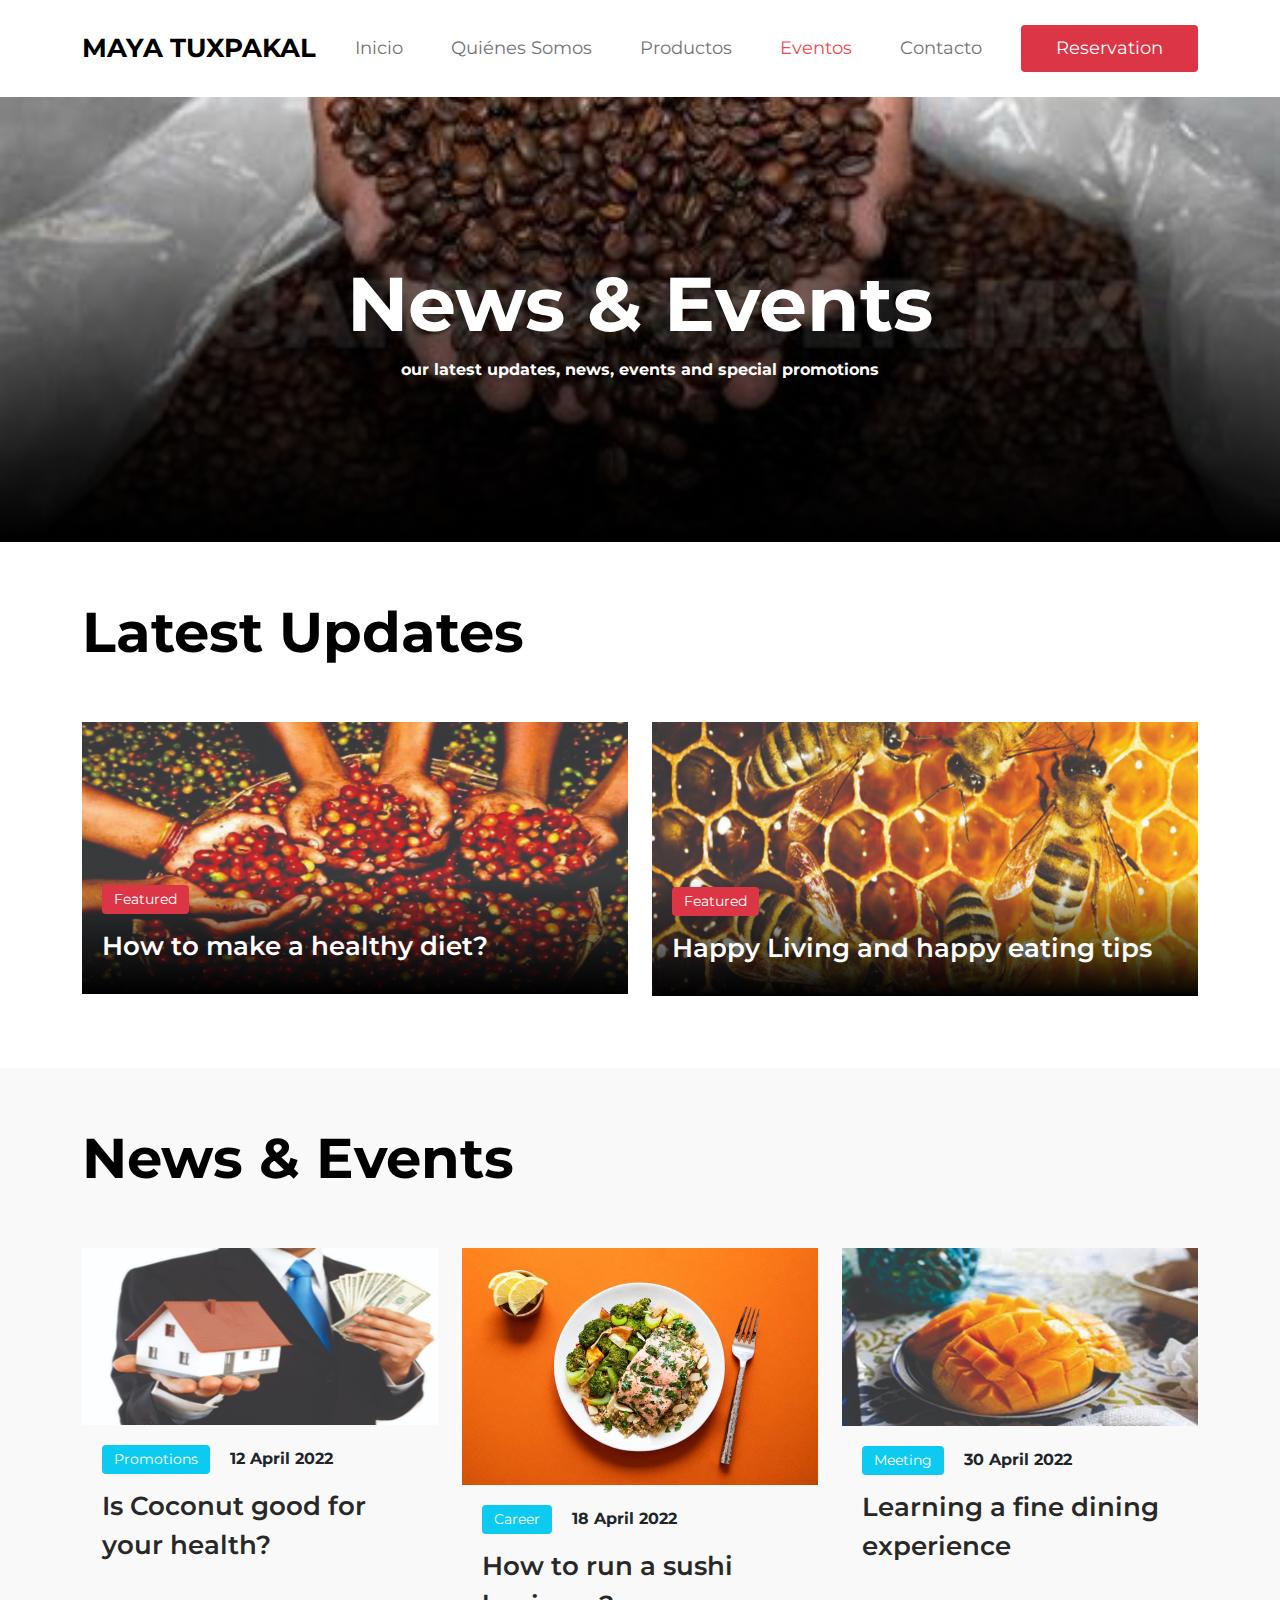
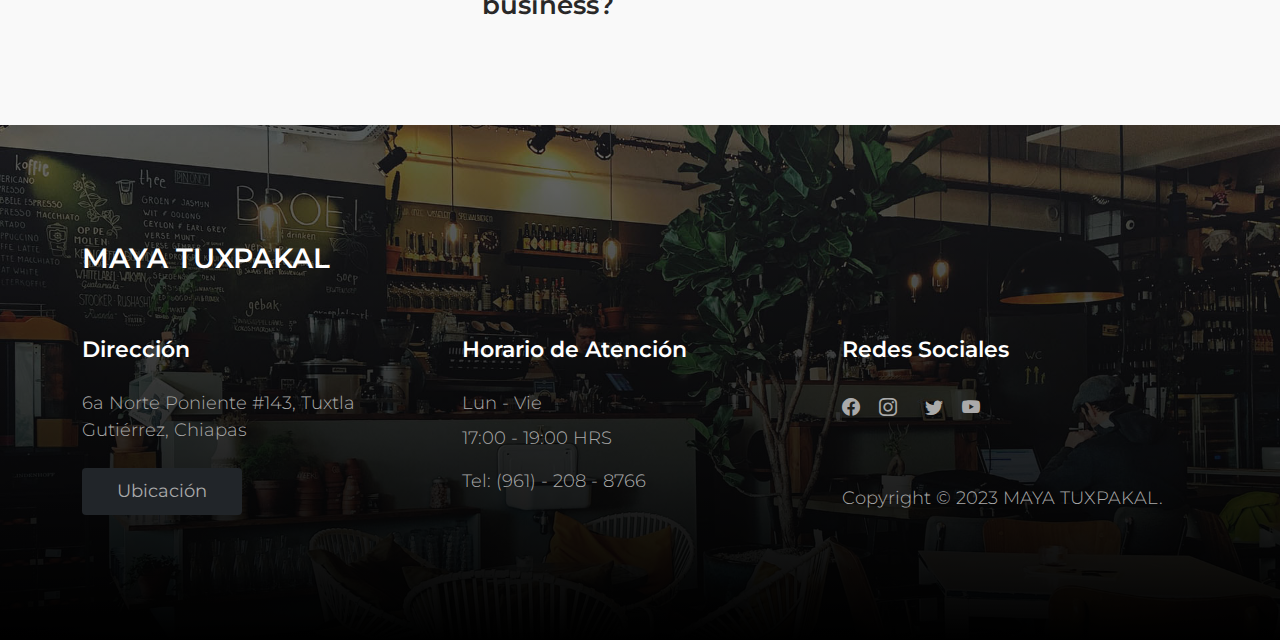
<file: news.html>
<!doctype html>
<html lang="en">
    <head>
        <meta charset="utf-8">
        <meta name="viewport" content="width=device-width, initial-scale=1">

        <meta name="description" content="">
        <meta name="author" content="">

        <title>MAYA TUXPAKAL</title>

        <!-- CSS FILES --> 
        <link rel="preconnect" href="https://fonts.googleapis.com">
        
        <link rel="preconnect" href="https://fonts.gstatic.com" crossorigin>
        
        <link href="https://fonts.googleapis.com/css2?family=Montserrat:wght@300;400;600;700&display=swap" rel="stylesheet">                       
        <link href="css/bootstrap.min.css" rel="stylesheet">

        <link href="css/bootstrap-icons.css" rel="stylesheet">

        <link href="css/tooplate.css" rel="stylesheet">
    </head>
    
    <body>
        
        <nav class="navbar navbar-expand-lg bg-white shadow-lg">
            <div class="container">
                <button class="navbar-toggler" type="button" data-bs-toggle="collapse" data-bs-target="#navbarNav" aria-controls="navbarNav" aria-expanded="false" aria-label="Toggle navigation">
                    <span class="navbar-toggler-icon"></span>
                </button>
                
                <a class="navbar-brand" href="index.html">
                    MAYA TUXPAKAL
                </a>

                <div class="d-lg-none">
                    <button type="button" class="custom-btn btn btn-danger" data-bs-toggle="modal" data-bs-target="#BookingModal">Reservation</button>
                </div>

                <div class="collapse navbar-collapse" id="navbarNav">
                    <ul class="navbar-nav mx-auto">
                        <li class="nav-item">
                            <a class="nav-link" href="index.html">Inicio</a>
                        </li>

                        <li class="nav-item">
                            <a class="nav-link" href="quienes_Somos.html">Quiénes Somos</a>
                        </li>

                        <li class="nav-item">
                            <a class="nav-link" href="menu.html">Productos</a>
                        </li>

                        <li class="nav-item">
                            <a class="nav-link active" href="news.html">Eventos</a>
                        </li>

                        <li class="nav-item">
                            <a class="nav-link" href="contacto.html">Contacto</a>
                        </li>
                    </ul>
                </div>

                <div class="d-none d-lg-block">
                    <button type="button" class="custom-btn btn btn-danger" data-bs-toggle="modal" data-bs-target="#BookingModal">Reservation</button>
                </div>

            </div>
        </nav>

        <main>

            <header class="site-header site-news-header">
                <div class="container">
                    <div class="row">

                        <div class="col-lg-10 col-12 mx-auto">
                            <h1 class="text-white">News &amp; Events</h1>

                            <strong class="text-white">our latest updates, news, events and special promotions</strong>
                        </div>

                    </div>
                </div>

                <div class="overlay"></div>
            </header>

            <section class="news section-padding bg-white">
                <div class="container">
                    <div class="row">

                        <h2 class="mb-lg-5 mb-4">Latest Updates</h2>
                        
                        <div class="col-lg-6 col-md-6 col-12">
                            <div class="news-thumb mb-4">
                                <a href="news-detail.html">
                                    <img src="images/news/pablo-merchan-montes-Orz90t6o0e4-unsplash.jpg" class="img-fluid news-image" alt="">
                                </a>
                                
                                <div class="news-text-info news-text-info-large">
                                    <span class="category-tag bg-danger">Featured</span>

                                    <h5 class="news-title mt-2">
                                        <a href="news-detail.html" class="news-title-link">How to make a healthy diet?</a>
                                    </h5>
                                </div>
                            </div> 
                        </div>

                        <div class="col-lg-6 col-md-6 col-12">
                            <div class="news-thumb mb-4">
                                <a href="news-detail.html">
                                    <img src="images/news/stefan-johnson-xIFbDeGcy44-unsplash.jpg" class="img-fluid news-image" alt="">
                                </a>
                                
                                <div class="news-text-info news-text-info-large">
                                    <span class="category-tag bg-danger">Featured</span>

                                    <h5 class="news-title mt-2">
                                        <a href="news-detail.html" class="news-title-link">Happy Living and happy eating tips</a>
                                    </h5>
                                </div>
                            </div> 
                        </div>

                    </div>
                </div>
            </section>

            <section class="news section-padding">
                <div class="container">
                    <div class="row">

                        <div class="col-12">
                            <h2 class="mb-lg-5 mb-4">News &amp; Events</h2>
                        </div>

                        <div class="col-lg-4 col-md-6 col-12">
                            <div class="news-thumb mb-4">
                                <a href="news-detail.html">
                                    <img src="images/news/gilles-lambert-S_LhjpfIdm4-unsplash.jpg" class="img-fluid news-image" alt="">
                                </a>
                                
                                <div class="news-text-info">
                                    <span class="category-tag me-3 bg-info">Promotions</span>

                                    <strong>12 April 2022</strong>

                                    <h5 class="news-title mt-2">
                                        <a href="news-detail.html" class="news-title-link">Is Coconut good for your health?</a>
                                    </h5>
                                </div>
                            </div> 
                        </div>

                        <div class="col-lg-4 col-md-6 col-12">
                            <div class="news-thumb mb-4">
                                <a href="news-detail.html">
                                    <img src="images/news/ella-olsson-mmnKI8kMxpc-unsplash.jpg" class="img-fluid news-image" alt="">
                                </a>
                                
                                <div class="news-text-info">
                                    <span class="category-tag me-3 bg-info">Career</span>

                                    <strong>18 April 2022</strong>

                                    <h5 class="news-title mt-2">
                                        <a href="news-detail.html" class="news-title-link">How to run a sushi business?</a>
                                    </h5>
                                </div>
                            </div> 
                        </div>

                        <div class="col-lg-4 col-md-6 col-12">
                            <div class="news-thumb mb-4">
                                <a href="news-detail.html">
                                    <img src="images/news/louis-hansel-GiIiRV0FjwU-unsplash.jpg" class="img-fluid news-image" alt="">
                                </a>
                                
                                <div class="news-text-info">
                                    <span class="category-tag me-3 bg-info">Meeting</span>

                                    <strong>30 April 2022</strong>

                                    <h5 class="news-title mt-2">
                                        <a href="news-detail.html" class="news-title-link">Learning a fine dining experience</a>
                                    </h5>
                                </div>
                            </div> 
                        </div>

                    </div>
                </div>
            </section>

        </main>

        <footer class="site-footer section-padding">
            
            <div class="container">
                
                <div class="row">

                    <div class="col-12">
                        <h4 class="text-white mb-4 me-5"> MAYA TUXPAKAL</h4>
                    </div>

                    <div class="col-lg-4 col-md-7 col-xs-12 tooplate-mt30">
                        <h6 class="text-white mb-lg-4 mb-3">Dirección</h6>

                        <p>6a Norte Poniente #143, Tuxtla Gutiérrez, Chiapas</p>

                        <a href="https://www.google.com.mx/maps/place/Central+Nte.+%26+Av.+Sexta+Nte.+Pte.,+Zona+Sin+Asignaci%C3%B3n+de+Nombre+de+Col+42,+Tuxtla+Guti%C3%A9rrez,+Chis./@16.7588642,-93.1172508,17.19z/data=!4m6!3m5!1s0x85ecd88d8014a4f3:0xa1fa68dba5bf60f1!8m2!3d16.7589454!4d-93.1152229!16s%2Fg%2F11f37wbzjf?hl=es-419&authuser=0" class="custom-btn btn btn-dark mt-2">Ubicación</a>
                    </div>

                    <div class="col-lg-4 col-md-5 col-xs-12 tooplate-mt30">
                        <h6 class="text-white mb-lg-4 mb-3">Horario de Atención</h6>

                        <p class="mb-2">Lun - Vie</p>

                        <p>17:00 - 19:00 HRS</p>

                        <p>Tel: <a href="tel: 010-02-0340" class="tel-link">(961) - 208 - 8766</a></p>
                    </div>

                    <div class="col-lg-4 col-md-6 col-xs-12 tooplate-mt30">
                        <h6 class="text-white mb-lg-4 mb-3">Redes Sociales</h6>

                        <ul class="social-icon">
                            <li><a href="#" class="social-icon-link bi-facebook"></a></li>

                            <li><a href="#" class="social-icon-link bi-instagram"></a></li>

                            <<li><a href="https://twitter.com/search?q=tooplate.com&src=typed_query&f=live" target="_blank"
                            	 class="social-icon-link bi-twitter"></a></li>

                            <li><a href="#" class="social-icon-link bi-youtube"></a></li>
                        </ul>
                    
                        <p class="copyright-text tooplate-mt60">Copyright © 2023 MAYA TUXPAKAL.
                        <!--<br>Design: <a rel="nofollow" href="https://www.tooplate.com/" target="_blank">Tooplate</a></p>-->
                        
                    </div>

                </div><!-- row ending -->
                
             </div><!-- container ending -->
        </footer>

        <!-- Modal -->
        <div class="modal fade" id="BookingModal" tabindex="-1" aria-labelledby="BookingModal" aria-hidden="true">
            <div class="modal-dialog modal-dialog-centered modal-xl">
                <div class="modal-content">
                    <div class="modal-header">
                        <h3 class="mb-0">Agendar Fecha</h3>

                        <button type="button" class="btn-close" data-bs-dismiss="modal" aria-label="Close"></button>
                    </div>

                    <div class="modal-body d-flex flex-column justify-content-center">
                        <div class="booking">
                            
                            <form class="booking-form row" role="form" action="#" method="post">
                                <div class="col-lg-6 col-12">
                                    <label for="name" class="form-label">Nombre Completo</label>

                                    <input type="text" name="name" id="name" class="form-control" placeholder="Nombre" required>
                                </div>

                                <div class="col-lg-6 col-12">
                                    <label for="email" class="form-label">Correo Electrónico</label>

                                    <input type="email" name="email" id="email" pattern="[^ @]*@[^ @]*" class="form-control" placeholder="correo" required>
                                </div>

                                <div class="col-lg-6 col-12">
                                    <label for="phone" class="form-label">Número de Teléfono</label>

                                    <input type="telephone" name="phone" id="phone" pattern="[0-9]{3}-[0-9]{3}-[0-9]{4}" class="form-control" placeholder="( )">
                                </div>

                                <div class="col-lg-6 col-12">
                                    <label for="people" class="form-label">Número de Personas</label>

                                    <input type="text" name="people" id="people" class="form-control" placeholder="Personas">
                                </div>

                                <div class="col-lg-6 col-12">
                                    <label for="date" class="form-label">Fecha</label>

                                    <input type="date" name="date" id="date" value="" class="form-control">
                                </div>

                                <div class="col-lg-6 col-12">
                                    <label for="time" class="form-label">Hora</label>

                                    <select class="form-select form-control" name="time" id="time">
                                      <option value="5" selected>5:00 PM</option>
                                      <option value="6">6:00 PM</option>
                                      <option value="7">7:00 PM</option>
                                      <option value="8">8:00 PM</option>
                                      <option value="9">9:00 PM</option>
                                    </select>
                                </div>

                                <div class="col-12">
                                    <label for="message" class="form-label">Comentario</label>

                                    <textarea class="form-control" rows="4" id="message" name="message" placeholder="Escribir comentario"></textarea>
                                </div>

                                <div class="col-lg-4 col-12 ms-auto">
                                    <button type="submit" class="form-control">Enviar solicitud</button>
                                </div>
                            </form>
                        </div>
                    </div>

                    <div class="modal-footer"></div>
                    
                </div>
                
            </div>
        </div>
        
        <!-- JAVASCRIPT FILES -->
        <script src="js/jquery.min.js"></script>
        <script src="js/bootstrap.bundle.min.js"></script>
        <script src="js/custom.js"></script>

    </body>
</html>
</file>
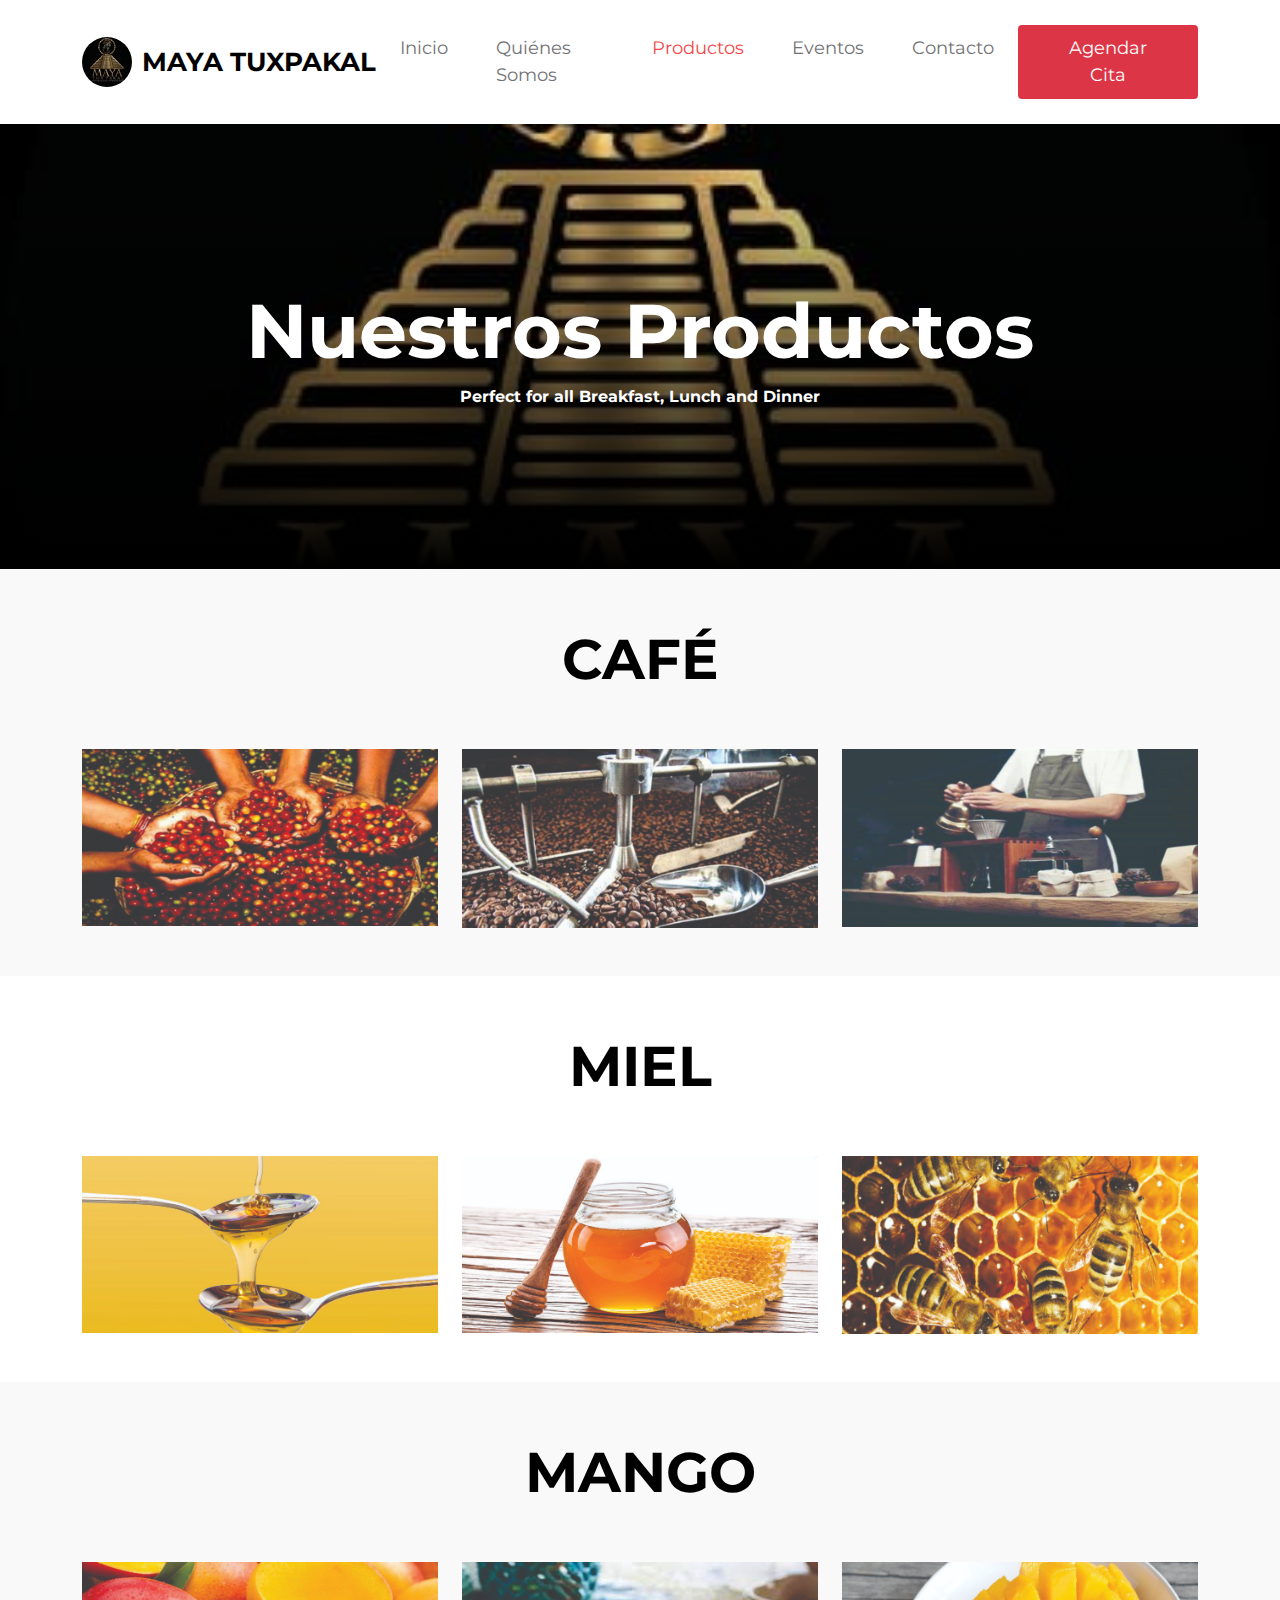
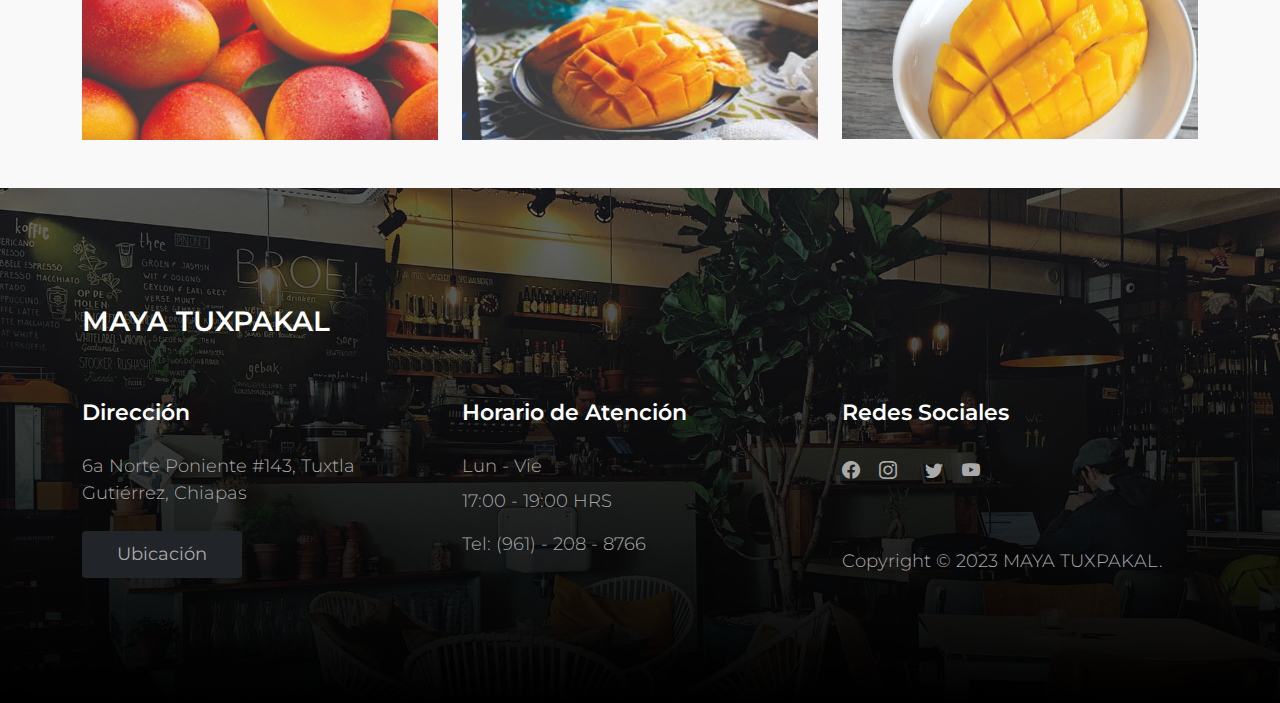
<file: productos.html>
<!doctype html>
<html lang="en">
    <head>
        <meta charset="utf-8">
        <meta name="viewport" content="width=device-width, initial-scale=1">

        <meta name="description" content="">
        <meta name="author" content="">

        <title>MAYA TUXPAKAL</title>

        <!-- CSS FILES -->
        <link rel="shortcut icon" href="MT.ico"/>      
        <link rel="preconnect" href="https://fonts.googleapis.com">
        
        <link rel="preconnect" href="https://fonts.gstatic.com" crossorigin>
        
        <link href="https://fonts.googleapis.com/css2?family=Montserrat:wght@300;400;600;700&display=swap" rel="stylesheet">                  
        <link href="css/bootstrap.min.css" rel="stylesheet">

        <link href="css/bootstrap-icons.css" rel="stylesheet">

        <link href="css/tooplate.css" rel="stylesheet">
    </head>
    
    <body>
        
        <nav class="navbar navbar-expand-lg bg-white shadow-lg">
            <div class="container">
                <button class="navbar-toggler" type="button" data-bs-toggle="collapse" data-bs-target="#navbarNav" aria-controls="navbarNav" aria-expanded="false" aria-label="Toggle navigation">
                    <span class="navbar-toggler-icon"></span>
                </button>
                
                <img class="icon-logo" src="MT_ICONO.jpg" alt="icono de Maya Tuxpakal"/>
                <a class="navbar-brand" href="index.html">
                    MAYA TUXPAKAL
                </a>

                <div class="d-lg-none">
                    <button type="button" class="custom-btn btn btn-danger" data-bs-toggle="modal" data-bs-target="#BookingModal">Reservation</button>
                </div>

                <div class="collapse navbar-collapse" id="navbarNav">
                    <ul class="navbar-nav mx-auto">
                        <li class="nav-item">
                            <a class="nav-link" href="index.html">Inicio</a>
                        </li>

                        <li class="nav-item">
                            <a class="nav-link" href="Quienes_Somos.html">Quiénes Somos</a>
                        </li>

                        <li class="nav-item">
                            <a class="nav-link active" href="productos.html">Productos</a>
                        </li>

                        <li class="nav-item">
                            <a class="nav-link" href="eventos.html">Eventos</a>
                        </li>

                        <li class="nav-item">
                            <a class="nav-link" href="contacto.html">Contacto</a>
                        </li>
                    </ul>
                </div>

                <div class="d-none d-lg-block">
                    <button type="button" class="custom-btn btn btn-danger" data-bs-toggle="modal" data-bs-target="#BookingModal">Agendar Cita</button>
                </div>

            </div>
        </nav>

        <main>

            <header class="site-header site-menu-header">
                <div class="container">
                    <div class="row">

                        <div class="col-lg-10 col-12 mx-auto">
                            <h1 class="text-white">Nuestros Productos</h1>

                            <strong class="text-white">Perfect for all Breakfast, Lunch and Dinner</strong>
                        </div>

                    </div>
                </div>

                <div class="overlay"></div>
            </header>

            <section class="menu section-padding">
                <div class="container">
                    <div class="row">

                        <div class="col-12">
                            <h2 class="mb-lg-5 mb-4 text-center">CAFÉ</h2>
                        </div>

                        <div class="col-lg-4 col-md-6 col-12">
                            <div class="menu-thumb">
                                <img src="images/Cafe1.jpg" class="img-fluid menu-image" alt="">

                                <!--<div class="menu-info d-flex flex-wrap align-items-center">
                                    <h4 class="mb-0">Fresh Start</h4>

                                    <span class="price-tag bg-white shadow-lg ms-4"><small>$</small>24.50</span>

                                    <div class="d-flex flex-wrap align-items-center w-100 mt-2">
                                        <h6 class="reviews-text mb-0 me-3">4.4/5</h6>

                                        <div class="reviews-stars">
                                            <i class="bi-star-fill reviews-icon"></i>
                                            <i class="bi-star-fill reviews-icon"></i>
                                            <i class="bi-star-fill reviews-icon"></i>
                                            <i class="bi-star-fill reviews-icon"></i>
                                            <i class="bi-star reviews-icon"></i>
                                        </div>

                                        <p class="reviews-text mb-0 ms-4">128 Reviews</p>
                                    </div>
                                </div>-->
                            </div>
                        </div>

                        <div class="col-lg-4 col-md-6 col-12">
                            <div class="menu-thumb">
                                <img src="images/Cafe2.jpg" class="img-fluid menu-image" alt="">

                                <!--<div class="menu-info d-flex flex-wrap align-items-center">
                                    <h4 class="mb-0">Baked Creamy</h4>

                                    <span class="price-tag bg-white shadow-lg ms-4"><small>$</small>16.50</span>

                                    <div class="d-flex flex-wrap align-items-center w-100 mt-2">
                                        <h6 class="reviews-text mb-0 me-3">3/5</h6>

                                        <div class="reviews-stars">
                                            <i class="bi-star-fill reviews-icon"></i>
                                            <i class="bi-star-fill reviews-icon"></i>
                                            <i class="bi-star-fill reviews-icon"></i>
                                            <i class="bi-star reviews-icon"></i>
                                            <i class="bi-star reviews-icon"></i>
                                        </div>

                                        <p class="reviews-text mb-0 ms-4">64 Reviews</p>
                                    </div>
                                </div>-->
                            </div>
                        </div>

                        <div class="col-lg-4 col-md-6 col-12">
                            <div class="menu-thumb">
                                <img src="images/Cafe3.jpg" class="img-fluid menu-image" alt="">

                                <!--<div class="menu-info d-flex flex-wrap align-items-center">
                                    <h4 class="mb-0">Burger Set</h4>

                                    <span class="price-tag bg-white shadow-lg ms-4"><small>$</small>24.50</span>

                                    <del class="ms-4"><small>$</small>36.50</del>

                                    <div class="d-flex flex-wrap align-items-center w-100 mt-2">
                                        <h6 class="reviews-text mb-0 me-3">3/5</h6>

                                        <div class="reviews-stars">
                                            <i class="bi-star-fill reviews-icon"></i>
                                            <i class="bi-star-fill reviews-icon"></i>
                                            <i class="bi-star-fill reviews-icon"></i>
                                            <i class="bi-star reviews-icon"></i>
                                            <i class="bi-star reviews-icon"></i>
                                        </div>

                                        <p class="reviews-text mb-0 ms-4">32 Reviews</p>
                                    </div>
                                </div>-->
                            </div>
                        </div>

                    </div>
                </div>
            </section>

            <section class="menu section-padding bg-white">
                <div class="container">
                    <div class="row">

                        <div class="col-12">
                            <h2 class="mb-lg-5 mb-4 text-center">MIEL</h2>
                        </div>

                        <div class="col-lg-4 col-md-6 col-12">
                            <div class="menu-thumb">
                                <img src="images/Miel2.jpg" class="img-fluid menu-image" alt="">

                                <!--<div class="menu-info d-flex flex-wrap align-items-center">
                                    <h4 class="mb-0">Super Steak Set</h4>

                                    <span class="price-tag bg-white shadow-lg ms-4"><small>$</small>32.75</span>

                                    <del class="ms-4"><small>$</small>55</del>

                                    <div class="d-flex flex-wrap align-items-center w-100 mt-2">
                                        <h6 class="reviews-text mb-0 me-3">4.2/5</h6>

                                        <div class="reviews-stars">
                                            <i class="bi-star-fill reviews-icon"></i>
                                            <i class="bi-star-fill reviews-icon"></i>
                                            <i class="bi-star-fill reviews-icon"></i>
                                            <i class="bi-star-fill reviews-icon"></i>
                                            <i class="bi-star reviews-icon"></i>
                                        </div>

                                        <p class="reviews-text mb-0 ms-4">66 Reviews</p>
                                    </div>
                                </div>-->
                            </div>
                        </div>

                        <div class="col-lg-4 col-md-6 col-12">
                            <div class="menu-thumb">
                                <img src="images/Miel1.jpg" class="img-fluid menu-image" alt="">

                                <!--<div class="menu-info d-flex flex-wrap align-items-center">
                                    <h4 class="mb-0">Bread &amp; Steak Set</h4>

                                    <span class="price-tag bg-white shadow-lg ms-4"><small>$</small>42.50</span>

                                    <div class="d-flex flex-wrap align-items-center w-100 mt-2">
                                        <h6 class="reviews-text mb-0 me-3">3/5</h6>

                                        <div class="reviews-stars">
                                            <i class="bi-star-fill reviews-icon"></i>
                                            <i class="bi-star-fill reviews-icon"></i>
                                            <i class="bi-star-fill reviews-icon"></i>
                                            <i class="bi-star reviews-icon"></i>
                                            <i class="bi-star reviews-icon"></i>
                                        </div>

                                        <p class="reviews-text mb-0 ms-4">84 Reviews</p>
                                    </div>
                                </div>-->
                            </div>
                        </div>

                        <div class="col-lg-4 col-md-6 col-12">
                            <div class="menu-thumb">
                                <img src="images/Miel3.jpg" class="img-fluid menu-image" alt="">

                                <!--<div class="menu-info d-flex flex-wrap align-items-center">
                                    <h4 class="mb-0">Bread &amp; Steak Set</h4>

                                    <span class="price-tag bg-white shadow-lg ms-4"><small>$</small>42.50</span>

                                    <div class="d-flex flex-wrap align-items-center w-100 mt-2">
                                        <h6 class="reviews-text mb-0 me-3">3/5</h6>

                                        <div class="reviews-stars">
                                            <i class="bi-star-fill reviews-icon"></i>
                                            <i class="bi-star-fill reviews-icon"></i>
                                            <i class="bi-star-fill reviews-icon"></i>
                                            <i class="bi-star reviews-icon"></i>
                                            <i class="bi-star reviews-icon"></i>
                                        </div>

                                        <p class="reviews-text mb-0 ms-4">84 Reviews</p>
                                    </div>
                                </div>-->
                            </div>
                        </div>

                    </div>
                </div>
            </section>

            <section class="menu section-padding">
                <div class="container">
                    <div class="row">

                        <div class="col-12">
                            <h2 class="mb-lg-5 mb-4 text-center">MANGO</h2>
                        </div>

                        <div class="col-lg-4 col-md-6 col-12">
                            <div class="menu-thumb">
                                <img src="images/Mango1.jpg" class="img-fluid menu-image" alt="">

                                <!--<div class="menu-info d-flex flex-wrap align-items-center">
                                    <h4 class="mb-0">Seafood Set</h4>

                                    <span class="price-tag bg-white shadow-lg ms-4"><small>$</small>65.50</span>

                                    <div class="d-flex flex-wrap align-items-center w-100 mt-2">
                                        <h6 class="reviews-text mb-0 me-3">4.4/5</h6>

                                        <div class="reviews-stars">
                                            <i class="bi-star-fill reviews-icon"></i>
                                            <i class="bi-star-fill reviews-icon"></i>
                                            <i class="bi-star-fill reviews-icon"></i>
                                            <i class="bi-star-fill reviews-icon"></i>
                                            <i class="bi-star reviews-icon"></i>
                                        </div>

                                        <p class="reviews-text mb-0 ms-4">102 Reviews</p>
                                    </div>
                                </div>-->
                            </div>
                        </div>

                        <div class="col-lg-4 col-md-6 col-12">
                            <div class="menu-thumb">
                                <img src="images/Mango2.jpg" class="img-fluid menu-image" alt="">

                                <!--<div class="menu-info d-flex flex-wrap align-items-center">
                                    <h4 class="mb-0">Premium Steak</h4>

                                    <span class="price-tag bg-white shadow-lg ms-4"><small>$</small>74.25</span>

                                    <div class="d-flex flex-wrap align-items-center w-100 mt-2">
                                        <h6 class="reviews-text mb-0 me-3">3/5</h6>

                                        <div class="reviews-stars">
                                            <i class="bi-star-fill reviews-icon"></i>
                                            <i class="bi-star-fill reviews-icon"></i>
                                            <i class="bi-star-fill reviews-icon"></i>
                                            <i class="bi-star reviews-icon"></i>
                                            <i class="bi-star reviews-icon"></i>
                                        </div>

                                        <p class="reviews-text mb-0 ms-4">56 Reviews</p>
                                    </div>
                                </div>-->
                            </div>
                        </div>

                        <div class="col-lg-4 col-md-6 col-12">
                            <div class="menu-thumb">
                                <img src="images/Mango4.jpg" class="img-fluid menu-image" alt="">

                                <!--<div class="menu-info d-flex flex-wrap align-items-center">
                                    <h4 class="mb-0">Salmon Set</h4>

                                    <span class="price-tag bg-white shadow-lg ms-4"><small>$</small>60</span>

                                    <div class="d-flex flex-wrap align-items-center w-100 mt-2">
                                        <h6 class="reviews-text mb-0 me-3">3/5</h6>

                                        <div class="reviews-stars">
                                            <i class="bi-star-fill reviews-icon"></i>
                                            <i class="bi-star-fill reviews-icon"></i>
                                            <i class="bi-star-fill reviews-icon"></i>
                                            <i class="bi-star reviews-icon"></i>
                                            <i class="bi-star reviews-icon"></i>
                                        </div>

                                        <p class="reviews-text mb-0 ms-4">76 Reviews</p>
                                    </div>
                                </div>-->
                            </div>
                        </div>

                    </div>
                </div>
            </section>

        </main>

        <footer class="site-footer section-padding">
            
            <div class="container">
                
                <div class="row">

                    <div class="col-12">
                        <h4 class="text-white mb-4 me-5"> MAYA TUXPAKAL</h4>
                    </div>

                    <div class="col-lg-4 col-md-7 col-xs-12 tooplate-mt30">
                        <h6 class="text-white mb-lg-4 mb-3">Dirección</h6>

                        <p>6a Norte Poniente #143, Tuxtla Gutiérrez, Chiapas</p>

                        <a href="https://www.google.com.mx/maps/place/6a+Avenida+Nte.+Pte.+%26+Av.+Sexta+Nte.+Pte.,+Zona+Sin+Asignaci%C3%B3n+de+Nombre+de+Col+42,+Tuxtla+Guti%C3%A9rrez,+Chis./@16.7590669,-93.115629,3a,75y,189.86h,76.37t/data=!3m6!1e1!3m4!1swFbXFQnNcPNxZVHO_hhPYg!2e0!7i16384!8i8192!4m6!3m5!1s0x85ecd88d8014a4f3:0xa1fa68dba5bf60f1!8m2!3d16.7589454!4d-93.1152229!16s%2Fg%2F11f37wbzjf?hl=es-419&authuser=0" class="custom-btn btn btn-dark mt-2">Ubicación</a>
                    </div>

                    <div class="col-lg-4 col-md-5 col-xs-12 tooplate-mt30">
                        <h6 class="text-white mb-lg-4 mb-3">Horario de Atención</h6>

                        <p class="mb-2">Lun - Vie</p>

                        <p>17:00 - 19:00 HRS</p>

                        <p>Tel: <a href="tel: 010-02-0340" class="tel-link">(961) - 208 - 8766</a></p>
                    </div>

                    <div class="col-lg-4 col-md-6 col-xs-12 tooplate-mt30">
                        <h6 class="text-white mb-lg-4 mb-3">Redes Sociales</h6>

                        <ul class="social-icon">
                            <li><a href="#" class="social-icon-link bi-facebook"></a></li>

                            <li><a href="#" class="social-icon-link bi-instagram"></a></li>

                            <<li><a href="https://twitter.com/search?q=tooplate.com&src=typed_query&f=live" target="_blank"
                            	 class="social-icon-link bi-twitter"></a></li>

                            <li><a href="#" class="social-icon-link bi-youtube"></a></li>
                        </ul>
                    
                        <p class="copyright-text tooplate-mt60">Copyright © 2023 MAYA TUXPAKAL.
                        <!--<br>Design: <a rel="nofollow" href="https://www.tooplate.com/" target="_blank">Tooplate</a></p>-->
                        
                    </div>

                </div><!-- row ending -->
                
             </div><!-- container ending -->
        </footer>

        <!-- Modal -->
        <div class="modal fade" id="BookingModal" tabindex="-1" aria-labelledby="BookingModal" aria-hidden="true">
            <div class="modal-dialog modal-dialog-centered modal-xl">
                <div class="modal-content">
                    <div class="modal-header">
                        <h3 class="mb-0">Agendar Fecha</h3>

                        <button type="button" class="btn-close" data-bs-dismiss="modal" aria-label="Close"></button>
                    </div>

                    <div class="modal-body d-flex flex-column justify-content-center">
                        <div class="booking">
                            
                            <form class="booking-form row" role="form" action="#" method="post">
                                <div class="col-lg-6 col-12">
                                    <label for="name" class="form-label">Nombre Completo</label>

                                    <input type="text" name="name" id="name" class="form-control" placeholder="Nombre" required>
                                </div>

                                <div class="col-lg-6 col-12">
                                    <label for="email" class="form-label">Correo Electrónico</label>

                                    <input type="email" name="email" id="email" pattern="[^ @]*@[^ @]*" class="form-control" placeholder="correo" required>
                                </div>

                                <div class="col-lg-6 col-12">
                                    <label for="phone" class="form-label">Número de Teléfono</label>

                                    <input type="telephone" name="phone" id="phone" pattern="[0-9]{3}-[0-9]{3}-[0-9]{4}" class="form-control" placeholder="( )">
                                </div>

                                <div class="col-lg-6 col-12">
                                    <label for="people" class="form-label">Número de Personas</label>

                                    <input type="text" name="people" id="people" class="form-control" placeholder="Personas">
                                </div>

                                <div class="col-lg-6 col-12">
                                    <label for="date" class="form-label">Fecha</label>

                                    <input type="date" name="date" id="date" value="" class="form-control">
                                </div>

                                <div class="col-lg-6 col-12">
                                    <label for="time" class="form-label">Hora</label>

                                    <select class="form-select form-control" name="time" id="time">
                                      <option value="5" selected>5:00 PM</option>
                                      <option value="6">6:00 PM</option>
                                      <option value="7">7:00 PM</option>
                                      <option value="8">8:00 PM</option>
                                      <option value="9">9:00 PM</option>
                                    </select>
                                </div>

                                <div class="col-12">
                                    <label for="message" class="form-label">Comentario</label>

                                    <textarea class="form-control" rows="4" id="message" name="message" placeholder="Escribir comentario"></textarea>
                                </div>

                                <div class="col-lg-4 col-12 ms-auto">
                                    <button type="submit" class="form-control">Enviar solicitud</button>
                                </div>
                            </form>
                        </div>
                    </div>

                    <div class="modal-footer"></div>
                    
                </div>
                
            </div>
        </div>

        <!-- JAVASCRIPT FILES -->
        <script src="js/jquery.min.js"></script>
        <script src="js/bootstrap.bundle.min.js"></script>
        <script src="js/custom.js"></script>

    </body>
</html>
</file>
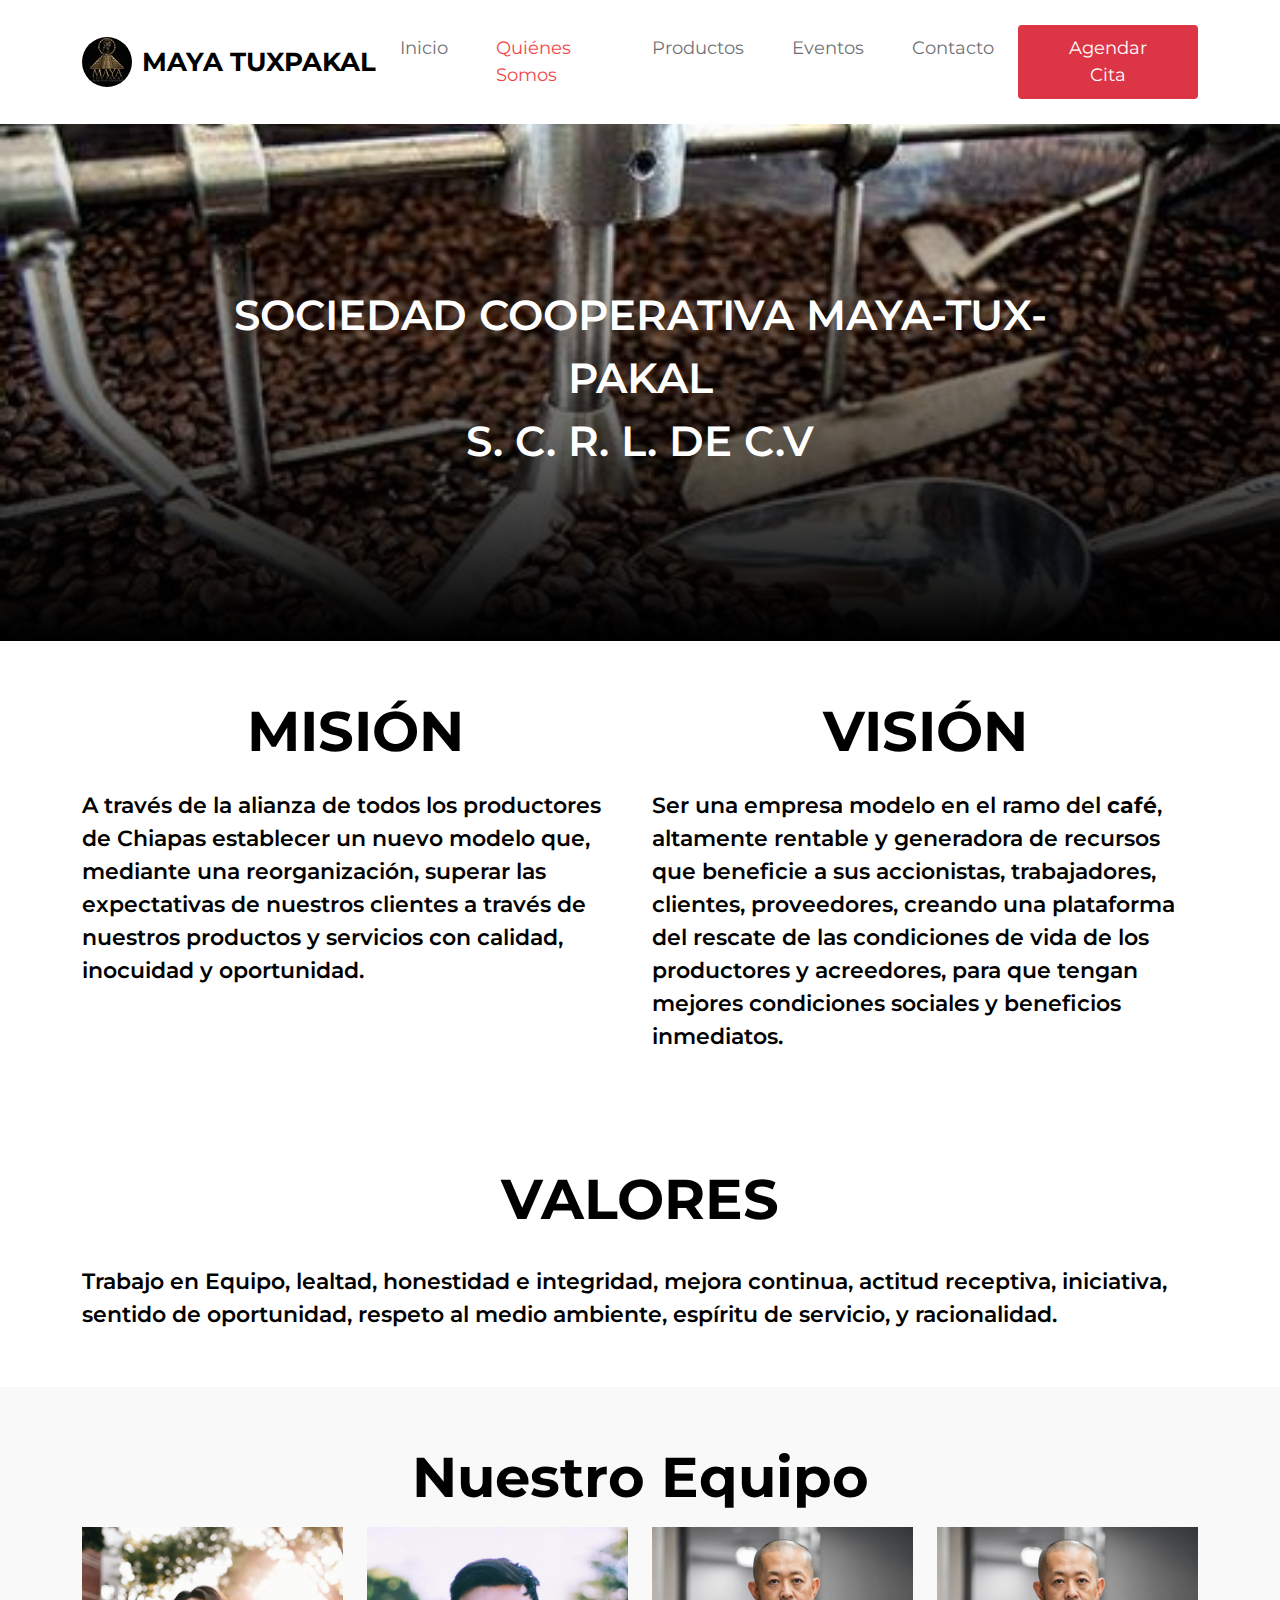
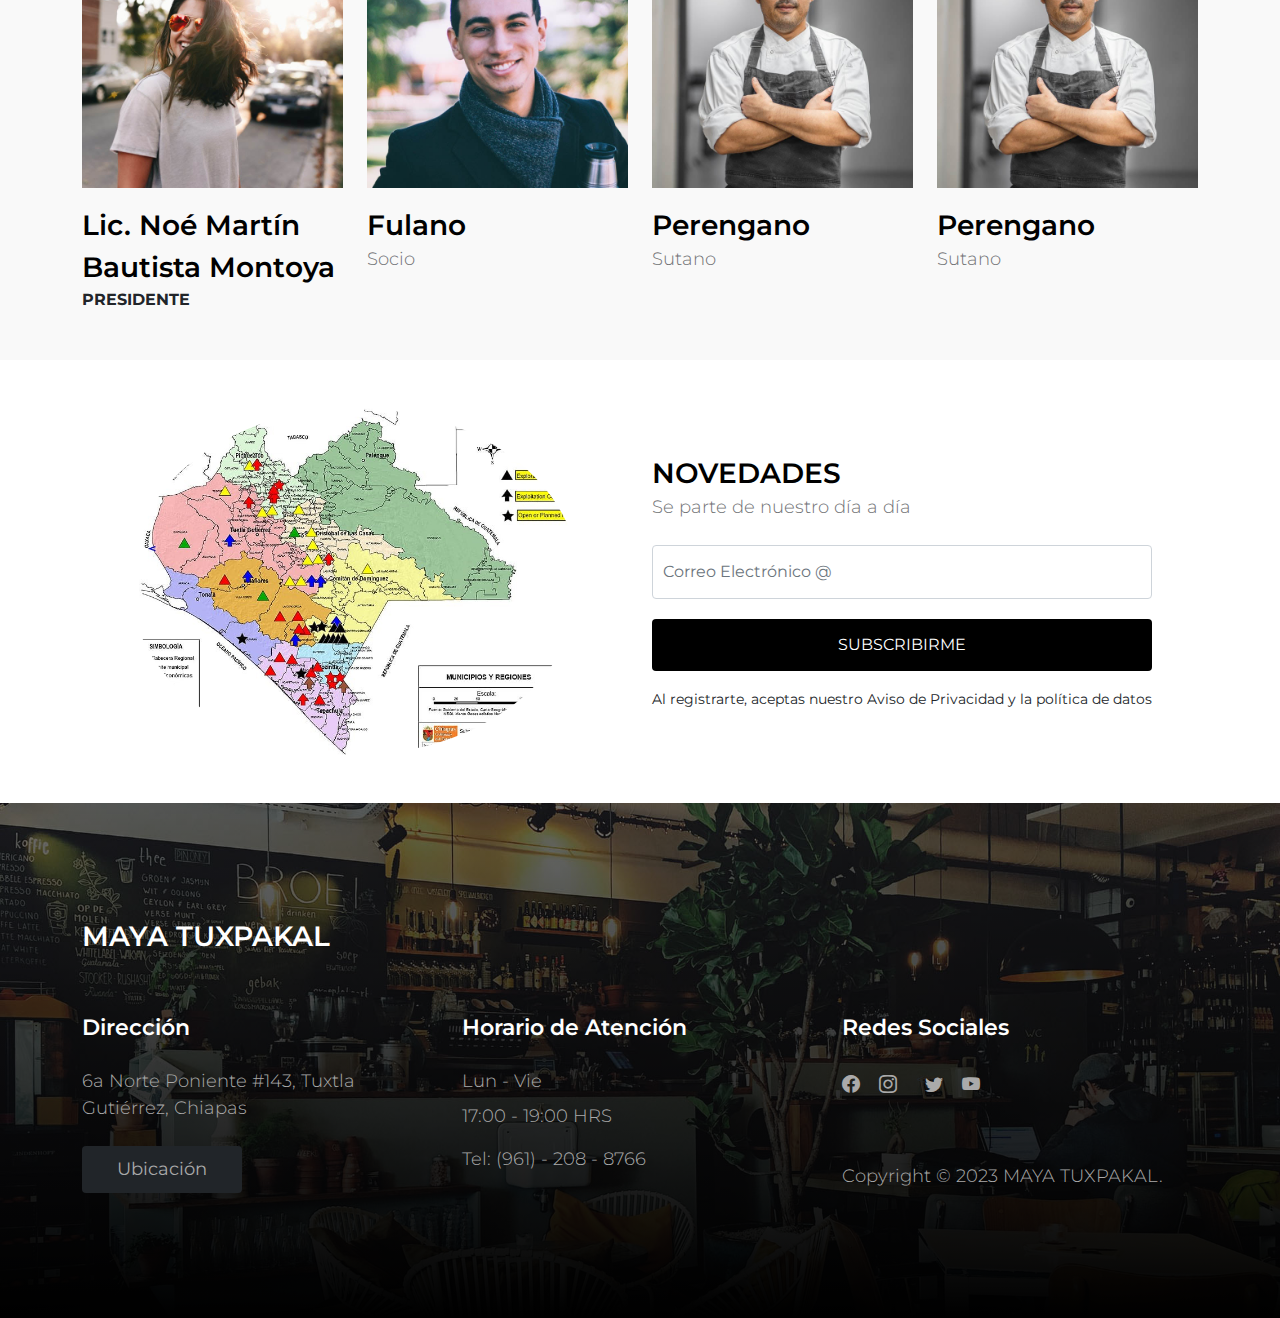
<file: Quienes_Somos.html>
<!doctype html>
<html lang="es">
    <head>
        <meta charset="utf-8">
        <meta name="viewport" content="width=device-width, initial-scale=1">

        <meta name="description" content="Empresa dedicada a la exportación del Café, miel y mango">
        <meta name="author" content="">

        <title>MAYA TUXPAKAL</title>

        <!-- CSS FILES -->
        <link rel="shortcut icon" href="MT.ico"/>

        <link rel="preconnect" href="https://fonts.googleapis.com">
        
        <link rel="preconnect" href="https://fonts.gstatic.com" crossorigin>
        
        <link href="https://fonts.googleapis.com/css2?family=Montserrat:wght@300;400;600;700&display=swap" rel="stylesheet">                
        <link href="css/bootstrap.min.css" rel="stylesheet">

        <link href="css/bootstrap-icons.css" rel="stylesheet">

        <link href="css/tooplate.css" rel="stylesheet">

    </head>
    
    <body>
        
        <nav class="navbar navbar-expand-lg bg-white shadow-lg">
            <div class="container">
                <button class="navbar-toggler" type="button" data-bs-toggle="collapse" data-bs-target="#navbarNav" aria-controls="navbarNav" aria-expanded="false" aria-label="Toggle navigation">
                    <span class="navbar-toggler-icon"></span>
                </button>
                
                <img class="icon-logo" src="MT_ICONO.jpg" alt="icono de Maya Tuxpakal"/> 
                <a class="navbar-brand" href="index.html">
                    MAYA TUXPAKAL
                </a>

                <div class="d-lg-none">
                    <button type="button" class="custom-btn btn btn-danger" data-bs-toggle="modal" data-bs-target="#BookingModal">Reservation</button>
                </div>

                <div class="collapse navbar-collapse" id="navbarNav">
                    <ul class="navbar-nav mx-auto">
                        <li class="nav-item">
                            <a class="nav-link" href="index.html">Inicio</a>
                        </li>

                        <li class="nav-item">
                            <a class="nav-link active" href="Quienes_Somos.html">Quiénes Somos</a>
                        </li>

                        <li class="nav-item">
                            <a class="nav-link" href="productos.html">Productos</a>
                        </li>

                        <li class="nav-item">
                            <a class="nav-link" href="eventos.html">Eventos</a>
                        </li>

                        <li class="nav-item">
                            <a class="nav-link" href="contacto.html">Contacto</a>
                        </li>
                    </ul>
                </div>

                <div class="d-none d-lg-block">
                    <button type="button" class="custom-btn btn btn-danger" data-bs-toggle="modal" data-bs-target="#BookingModal">Agendar Cita</button>
                </div>

            </div>
        </nav>

        <main>

            <header class="site-header site-about-header">
                <div class="container">
                    <div class="row">

                        <div class="col-lg-10 col-12 mx-auto">
                            <h3 class="text-white">SOCIEDAD COOPERATIVA MAYA-TUX-PAKAL <br>S. C. R. L. DE C.V</h3>                            
                        </div>

                    </div>
                </div>

                <div class="overlay"></div>
            </header>


            <!-- Misión-->
            <section class="about section-padding bg-white">
                <div class="container">
                    <div class="row">

                        <div class="col-lg-6 col-6 mb-6">
                            <h2 class="mb-3 text-center"> MISIÓN</h2>                        
                        	<h6>A través de la alianza de todos los productores de Chiapas establecer un nuevo modelo que, mediante una reorganización, superar las expectativas de nuestros clientes a través de  nuestros productos y servicios con calidad, inocuidad y oportunidad.</h6>
                        </div>

                        <div class="col-lg-6 col-6 mb-6">
                            <h2 class="mb-3 text-center">VISIÓN</h2>                            
                            <h6>Ser una empresa modelo en el ramo del <strong>café</strong>, altamente rentable y generadora  de recursos que beneficie a sus accionistas, trabajadores, clientes, proveedores, creando una plataforma del rescate de las condiciones de vida de los productores y acreedores, para que tengan mejores condiciones sociales y beneficios inmediatos.</h6>
                        </div>

                    </div>
                </div>
            </section>            
            <!--Fin Misión y Visión-->            
            <!--Valores-->
            <section class="about section-padding bg-white">
                <div class="container">
                    <div class="row">

                        <div class="col-lg-12 col-12 mb-2">
                            <h2 class="mb-3 text-center">VALORES</h2>                            
                        </div>

                        <div class="col-lg-12 col-12">                        
                        	<h6>Trabajo en Equipo, lealtad, honestidad e integridad, mejora continua, actitud receptiva, iniciativa, sentido de oportunidad, respeto al medio ambiente, espíritu de servicio, y racionalidad.</h6>
                        </div>

                    </div>
                </div>
            </section>
            <!--Fin Valores-->

            <section class="about section-padding">
                <div class="container">
                    <div class="row">

                        <div class="col-12">
                            <h2 class="mb-12 text-center">Nuestro Equipo</h2>
                        </div>

                        <div class="col-lg-3 col-12">
                            <div class="team-thumb">
                                <img src="images/team/matthew-hamilton-tNCH0sKSZbA-unsplash.jpg" class="img-fluid team-image" alt="">
                                
                                <div class="team-info">
                                    <h4 class="mt-3 mb-0">Lic. Noé Martín <br> Bautista Montoya</h4>

                                    <strong>PRESIDENTE</strong>
                                </div>
                            </div>
                        </div>

                        <div class="col-lg-3 col-12 my-lg-0 my-4">
                            <div class="team-thumb">
                                <img src="images/team/nicolas-horn-MTZTGvDsHFY-unsplash.jpg" class="img-fluid team-image" alt="">

                                <h4 class="mt-3 mb-0">Fulano</h4>

                                <p>Socio</p>
                            </div>
                        </div>

                        <div class="col-lg-3 col-12">
                            <div class="team-thumb">
                                <img src="images/team/rc-cf-FMh5o5m5N9E-unsplash.jpg" class="img-fluid team-image" alt="">
                                
                                <h4 class="mt-3 mb-0">Perengano</h4>

                                <p>Sutano</p>
                            </div>
                        </div>

                        <div class="col-lg-3 col-12">
                            <div class="team-thumb">
                                <img src="images/team/rc-cf-FMh5o5m5N9E-unsplash.jpg" class="img-fluid team-image" alt="">
                                
                                <h4 class="mt-3 mb-0">Perengano</h4>

                                <p>Sutano</p>
                            </div>
                        </div>

                    </div>
                </div>
            </section>
            
            <section class="newsletter section-padding bg-white">
                <div class="container">
                    <div class="row">

                        <!--<div class="col-lg-6 col-12">
                            <img src="images/charles-deluvio-FdDkfYFHqe4-unsplash.jpg" class="img-fluid newsletter-image" alt="">
                        </div>-->

                        <div class="col-lg-6 col-12">
                            <img src="images/mapa.jpg" class="img-fluid newsletter-image" alt="">
                        </div>

                        <div class="col-lg-6 col-12 d-flex align-items-center mt-5 mt-lg-0 mx-auto">
                            <div class="subscribe-form-wrap">
                                <h4 class="mb-0">NOVEDADES</h4>

                                <p>Se parte de nuestro día a día</p>

                                <form class="custom-form subscribe-form mt-4" role="form">
                                    <input type="email" name="subscribe-email" id="subscribe-email" pattern="[^ @]*@[^ @]*" class="form-control" placeholder="Correo Electrónico @" required="">

                                    <button type="submit" class="form-control mb-3" id="subscribe">Subscribirme</button>

                                    <small>Al registrarte, aceptas nuestro Aviso de Privacidad y la política de datos</small>
                            </div>
                                </form>
                        </div>
                    </div>

                </div>
                
            </section>

        </main>

        <footer class="site-footer section-padding">
            
            <div class="container">
                
                <div class="row">

                    <div class="col-12">
                        <h4 class="text-white mb-4 me-5"> MAYA TUXPAKAL</h4>
                    </div>

                    <div class="col-lg-4 col-md-7 col-xs-12 tooplate-mt30">
                        <h6 class="text-white mb-lg-4 mb-3">Dirección</h6>

                        <p>6a Norte Poniente #143, Tuxtla Gutiérrez, Chiapas</p>

                        <a href="https://www.google.com.mx/maps/place/6a+Avenida+Nte.+Pte.+%26+Av.+Sexta+Nte.+Pte.,+Zona+Sin+Asignaci%C3%B3n+de+Nombre+de+Col+42,+Tuxtla+Guti%C3%A9rrez,+Chis./@16.7590669,-93.115629,3a,75y,189.86h,76.37t/data=!3m6!1e1!3m4!1swFbXFQnNcPNxZVHO_hhPYg!2e0!7i16384!8i8192!4m6!3m5!1s0x85ecd88d8014a4f3:0xa1fa68dba5bf60f1!8m2!3d16.7589454!4d-93.1152229!16s%2Fg%2F11f37wbzjf?hl=es-419&authuser=0" class="custom-btn btn btn-dark mt-2">Ubicación</a>
                    </div>

                    <div class="col-lg-4 col-md-5 col-xs-12 tooplate-mt30">
                        <h6 class="text-white mb-lg-4 mb-3">Horario de Atención</h6>

                        <p class="mb-2">Lun - Vie</p>

                        <p>17:00 - 19:00 HRS</p>

                        <p>Tel: <a href="tel: 010-02-0340" class="tel-link">(961) - 208 - 8766</a></p>
                    </div>

                    <div class="col-lg-4 col-md-6 col-xs-12 tooplate-mt30">
                        <h6 class="text-white mb-lg-4 mb-3">Redes Sociales</h6>

                        <ul class="social-icon">
                            <li><a href="#" class="social-icon-link bi-facebook"></a></li>

                            <li><a href="#" class="social-icon-link bi-instagram"></a></li>

                            <<li><a href="https://twitter.com/search?q=tooplate.com&src=typed_query&f=live" target="_blank"
                            	 class="social-icon-link bi-twitter"></a></li>

                            <li><a href="#" class="social-icon-link bi-youtube"></a></li>
                        </ul>
                    
                        <p class="copyright-text tooplate-mt60">Copyright © 2023 MAYA TUXPAKAL.
                        <!--<br>Design: <a rel="nofollow" href="https://www.tooplate.com/" target="_blank">Tooplate</a></p>-->
                        
                    </div>

                </div><!-- row ending -->
                
             </div><!-- container ending -->
             
        </footer>

        <!-- Modal -->
        <div class="modal fade" id="BookingModal" tabindex="-1" aria-labelledby="BookingModal" aria-hidden="true">
            <div class="modal-dialog modal-dialog-centered modal-xl">
                <div class="modal-content">
                    <div class="modal-header">
                        <h3 class="mb-0">Agendar Fecha</h3>

                        <button type="button" class="btn-close" data-bs-dismiss="modal" aria-label="Close"></button>
                    </div>

                    <div class="modal-body d-flex flex-column justify-content-center">
                        <div class="booking">
                            
                            <form class="booking-form row" role="form" action="#" method="post">
                                <div class="col-lg-6 col-12">
                                    <label for="name" class="form-label">Nombre Completo</label>

                                    <input type="text" name="name" id="name" class="form-control" placeholder="Nombre" required>
                                </div>

                                <div class="col-lg-6 col-12">
                                    <label for="email" class="form-label">Correo Electrónico</label>

                                    <input type="email" name="email" id="email" pattern="[^ @]*@[^ @]*" class="form-control" placeholder="correo" required>
                                </div>

                                <div class="col-lg-6 col-12">
                                    <label for="phone" class="form-label">Número de Teléfono</label>

                                    <input type="telephone" name="phone" id="phone" pattern="[0-9]{3}-[0-9]{3}-[0-9]{4}" class="form-control" placeholder="( )">
                                </div>

                                <div class="col-lg-6 col-12">
                                    <label for="people" class="form-label">Número de Personas</label>

                                    <input type="text" name="people" id="people" class="form-control" placeholder="Personas">
                                </div>

                                <div class="col-lg-6 col-12">
                                    <label for="date" class="form-label">Fecha</label>

                                    <input type="date" name="date" id="date" value="" class="form-control">
                                </div>

                                <div class="col-lg-6 col-12">
                                    <label for="time" class="form-label">Hora</label>

                                    <select class="form-select form-control" name="time" id="time">
                                      <option value="5" selected>5:00 PM</option>
                                      <option value="6">6:00 PM</option>
                                      <option value="7">7:00 PM</option>
                                      <option value="8">8:00 PM</option>
                                      <option value="9">9:00 PM</option>
                                    </select>
                                </div>

                                <div class="col-12">
                                    <label for="message" class="form-label">Comentario</label>

                                    <textarea class="form-control" rows="4" id="message" name="message" placeholder="Escribir comentario"></textarea>
                                </div>

                                <div class="col-lg-4 col-12 ms-auto">
                                    <button type="submit" class="form-control">Enviar solicitud</button>
                                </div>
                            </form>
                        </div>
                    </div>

                    <div class="modal-footer"></div>
                    
                </div>
                
            </div>
        </div>

        <!-- JAVASCRIPT FILES -->
        <script src="js/jquery.min.js"></script>
        <script src="js/bootstrap.bundle.min.js"></script>
        <script src="js/custom.js"></script>

    </body>
</html>
</file>
<file: css/tooplate.css>
/*

Tooplate 2129 Crispy Kitchen

https://www.tooplate.com/view/2129-crispy-kitchen

*/


/*---------------------------------------
  CUSTOM PROPERTIES ( VARIABLES )             
-----------------------------------------*/
:root {
  --white-color:                  #FFFFFF;
  --primary-color:                #f44749;
  --secondary-color:              #f3af24;
  --section-bg-color:             #F9F9F9;
  --dark-color:                   #000000;
  --title-color:                  #565758;
  --news-title-color:             #292828;
  --p-color:                      #717275;
  --border-color:                 #eaeaea;
  --border-radius-default:        .25rem;

  --body-font-family:             'Montserrat', sans-serif;

  --h1-font-size:                 76px;
  --h2-font-size:                 56px;
  --h3-font-size:                 42px;
  --h4-font-size:                 28px;
  --h5-font-size:                 26px;
  --h6-font-size:                 22px;

  --p-font-size:                  18px;
  --menu-font-size:               18px;
  --category-font-size:           14px;

  --font-weight-light:            300;
  --font-weight-normal:           400;
  --font-weight-semibold:         600;
  --font-weight-bold:             700;
}

body {
    background: var(--white-color);
    font-family: var(--body-font-family);    
    position: relative;
}

/*---------------------------------------
  TYPOGRAPHY               
-----------------------------------------*/

h2,
h3,
h4,
h5,
h6 {
  color: var(--dark-color);
  line-height: inherit;
}

h1,
h2,
h3,
h4,
h5,
h6 {
  font-weight: var(--font-weight-semibold);
}

h1,
h2 {
  font-weight: var(--font-weight-bold);
}

h1 {
  font-size: var(--h1-font-size);
  line-height: normal;
}

h2 {
  font-size: var(--h2-font-size);
}

h3 {
  font-size: var(--h3-font-size);
}

h4 {
  font-size: var(--h4-font-size);
}

h5 {
  font-size: var(--h5-font-size);
}

h6 {
  font-size: var(--h6-font-size);
}

p,
.list .list-item {
  color: var(--p-color);
  font-size: var(--p-font-size);
  font-weight: var(--font-weight-light);
}

a, 
button {
  touch-action: manipulation;
  transition: all 0.3s;
}

.form-label {
  color: var(--p-color);
  font-weight: var(--font-weight-semibold);
}

a {
  color: var(--secondary-color);
  text-decoration: none;
}

a:hover {
  color: var(--primary-color);
}

::selection {
  background: var(--primary-color);
  color: var(--white-color);
}

::-moz-selection {
  background: var(--primary-color);
  color: var(--white-color);
}

.section-padding {
  padding-top: 3rem;
  padding-bottom: 3rem;
}

b,
strong {
  font-weight: var(--font-weight-bold);
}


/*---------------------------------------
  CUSTOM BUTTON              
-----------------------------------------*/
.custom-btn {
  border: 0;
  color: var(--white-color);
  font-size: var(--menu-font-size);
  padding: 10px 35px;
}


/*---------------------------------------
  NAVIGATION              
-----------------------------------------*/
.navbar {
  background: var(--white-color);
  padding-top: 20px;
  padding-bottom: 20px;
}

.navbar-brand {
  color: var(--dark-color);
  font-size: var(--h5-font-size);
  font-weight: var(--font-weight-bold);
  margin-right: 0;
}

.navbar-expand-lg .navbar-nav .nav-link {
  padding-right: 1.5rem;
  padding-left: 1.5rem;
}

.navbar-expand-lg .nav-link {
  color: var(--p-color);
  font-weight: var(--font-weight-normal);
  font-size: var(--menu-font-size);
  padding-top: 15px;
  padding-bottom: 15px;
}

.navbar-nav .nav-link.active, 
.nav-link:focus, 
.nav-link:hover {
  color: var(--primary-color);
}

.nav-link:focus {
  color: var(--p-color);
}

.navbar-toggler {
  border: 0;
  padding: 0;
  cursor: pointer;
  margin: 0;
  width: 30px;
  height: 35px;
  outline: none;
}

.navbar-toggler:focus {
  outline: none;
  box-shadow: none;
}

.navbar-toggler[aria-expanded="true"] .navbar-toggler-icon {
  background: transparent;
}

.navbar-toggler[aria-expanded="true"] .navbar-toggler-icon:before,
.navbar-toggler[aria-expanded="true"] .navbar-toggler-icon:after {
  transition: top 300ms 50ms ease, -webkit-transform 300ms 350ms ease;
  transition: top 300ms 50ms ease, transform 300ms 350ms ease;
  transition: top 300ms 50ms ease, transform 300ms 350ms ease, -webkit-transform 300ms 350ms ease;
  top: 0;
}

.navbar-toggler[aria-expanded="true"] .navbar-toggler-icon:before {
  transform: rotate(45deg);
}

.navbar-toggler[aria-expanded="true"] .navbar-toggler-icon:after {
  transform: rotate(-45deg);
}

.navbar-toggler .navbar-toggler-icon {
  background: var(--dark-color);
  transition: background 10ms 300ms ease;
  display: block;
  width: 30px;
  height: 2px;
  position: relative;
}

.navbar-toggler .navbar-toggler-icon:before,
.navbar-toggler .navbar-toggler-icon:after {
  transition: top 300ms 350ms ease, -webkit-transform 300ms 50ms ease;
  transition: top 300ms 350ms ease, transform 300ms 50ms ease;
  transition: top 300ms 350ms ease, transform 300ms 50ms ease, -webkit-transform 300ms 50ms ease;
  position: absolute;
  right: 0;
  left: 0;
  background: var(--dark-color);
  width: 30px;
  height: 2px;
  content: '';
}

.navbar-toggler .navbar-toggler-icon:before {
  top: -8px;
}

.navbar-toggler .navbar-toggler-icon:after {
  top: 8px;
}


/*---------------------------------------
  SITE HEADER              
-----------------------------------------*/
.site-header {
  background-repeat: no-repeat;
  background-position: center;
  background-size: cover;
  padding-top: 10rem;
  padding-bottom: 10rem;
  text-align: center;
  position: relative;
}

.site-header .container {
  position: relative;
  z-index: 2;
}

.site-news-detail-header {
  background: transparent;
  text-align: left;
   padding-top: 6rem;
  padding-bottom: 6rem;
}

.site-about-header {
  background-image: url('../images/Ser.jpg');
}

.site-menu-header {
  background-image: url('../images/Maya-TuxPakal.jpg');
}

.site-news-header {
  background-image: url('../images/Eventos.jpg');
}

.site-contact-header {
  background-image: url('../images/Ayuda.jpg');
}

.overlay {
  background: linear-gradient(to top, var(--dark-color), transparent 100%);
  position: absolute;
  top: 0;
  right: 0;
  bottom: 0;
  left: 0;
}


/*---------------------------------------
  HERO              
-----------------------------------------*/
.hero {
  position: relative;
  overflow: hidden;
  padding-top: 20.542rem;
  padding-bottom: 20.542rem;
}

.hero .container {
  position: absolute;
  z-index: 9;
  top: 50%;
  left: 50%;
  transform: translate(-50%, -50%);
  width: 100%;
}

.video-wrap {
  z-index: -100;
}

.custom-video {
  position: absolute;
  top: 0;
  left: 0;
  object-fit: cover;
  width: 100%;
  height: 100%;
}


/*---------------------------------------
  HERO SLIDE               
-----------------------------------------*/
.carousel-image {
  width: 100%;
  height: 100%;
  object-fit: cover;
}

.carousel-thumb {
  position: relative;
}

.carousel-caption {
  background: linear-gradient(to top, var(--dark-color), transparent 90%);
  text-align: left;
  position: absolute;
  right: 0;
  bottom: 0;
  left: 0;
  padding: 60px 40px;
}

.hero-carousel .reviews-text,
.hero-text {
  color: var(--white-color);
}

.price-tag {
  background: var(--white-color);
  border-radius: 100px;
  color: var(--secondary-color);
  font-size: var(--menu-font-size);
  font-weight: var(--font-weight-semibold);
  display: inline-block;
  width: 84px;
  height: 64px;
  line-height: 64px;
  text-align: center;
}

.hero-carousel .carousel-control-prev,
.hero-carousel .carousel-control-next {
  position: absolute;
  top: auto;
  bottom: 0;
  opacity: 1;
}

.hero-carousel .carousel-control-prev,
.hero-carousel .carousel-control-next {
  background: var(--secondary-color);
  width: 60px;
  height: 60px;
  text-align: center;
}

.hero-carousel .carousel-control-prev {
  left: auto;
  right: 60px;
}

.hero-carousel .carousel-control-next {
  background: var(--primary-color);
  right: 0;
}

.hero-carousel .carousel-control-prev:hover, 
.hero-carousel .carousel-control-next:hover {
  background: var(--dark-color);
}

.hero-carousel .carousel-control-prev-icon,
.hero-carousel .carousel-control-next-icon {
  background-image: none;
  width: inherit;
  height: inherit;
  line-height: 60px;
}

.hero-carousel .carousel-control-prev-icon::before,
.hero-carousel .carousel-control-next-icon::before {
  font-family: bootstrap-icons;
  display: block;
  margin: auto;
  font-size: var(--h5-font-size);
  color: var(--white-color);
}

.hero-carousel .carousel-control-prev-icon::before {
  content: "\f13f";
}

.hero-carousel .carousel-control-next-icon::before {
  content: "\f144";
}

.reviews-icon {
  color: var(--secondary-color);
}


/*---------------------------------------
  MENU               
-----------------------------------------*/
.menu,
.about,
.news,
.related-news,
.newsletter,
.comments {
  background: var(--section-bg-color);
}

.menu-thumb {
  position: relative;
  overflow: hidden;
}

.menu-info {
  padding: 20px 20px 30px 20px;
}

.menu-image {
  display: block;
}

.menu-image-wrap {
  position: relative;
}

.menu-tag {
  position: absolute;
  top: 0;
  right: 0;
  margin: 20px;
}

.newsletter-image {
  border-radius: 100%;
  object-fit: cover;
  display: block;
  margin: 0 auto;
  max-width: 450px;
  max-height: 450px;
}


/*---------------------------------------
  NEWS               
-----------------------------------------*/
.news-thumb {
  position: relative;
  overflow: hidden;
}

.news-thumb > a {
  display: block;
  width: 100%;
  height: 100%;
  position: relative;
  z-index: 2;
  transition: all 0.3s ease-out;
}

.news-thumb > a:hover {
  transform: scale(1.2);
}

.news-text-info {
  background: var(--section-bg-color);
  position: relative;
  z-index: 2;
  padding: 20px;
  transition: all 0.3s ease-out;
}

.related-news .news-text-info {
  background: var(--white-color);
}

.news-text-info-large {
  background: linear-gradient(to top, var(--dark-color), transparent 90%);
  position: absolute;
  z-index: 2;
  bottom: 0;
  right: 0;
  left: 0;
  pointer-events: none;
}

.news-text-info-large .news-title-link {
  color: var(--white-color);
}

.news-title-link {
  color: var(--news-title-color);
}

.news-image {
  display: block;
  width: 100%;
  transition: all 0.3s ease-out;
}

.news-image:hover {
  transform: scale(1.2);
}

.category-tag,
.menu-tag {
  background: var(--dark-color);
  border-radius: var(--border-radius-default);
  color: var(--white-color);
  font-size: var(--category-font-size);
  display: inline-block;
  padding: 4px 12px;
}

.category-tag {
  margin-bottom: 5px;
}

.comment-form {
  margin-bottom: 60px;
}

.news-author {
  border-bottom: 1px solid rgba(0,0,0,0.05);
  margin-bottom: 30px;
  padding-left: 15px;
  padding-right: 15px;
  padding-bottom: 30px;
}

.news-author:last-child {
  border-bottom: 0;
  padding-bottom: 0;
}

.news-author-image {
  border-radius: 100px;
  object-fit: cover;
  width: 70px;
  height: 70px;
}


/*---------------------------------------
  CUSTOM FORM            
-----------------------------------------*/
.custom-form .form-control {
  margin-bottom: 20px;
  padding: 14px 10px;
  transition: all 0.3s;
}

.custom-form button[type="submit"] {
  background: var(--dark-color);
  border: 0;
  color: var(--white-color);
  text-transform: uppercase;
}

.custom-form button[type="submit"]:hover {
  background: var(--primary-color);
}


/*---------------------------------------
  SUBSCRIBE FORM            
-----------------------------------------*/
.subscribe-form .form-control {
  margin-top: 20px;
  margin-bottom: 10px;
}


/*---------------------------------------
  BOOKING FORM            
-----------------------------------------*/
#BookingModal .modal-content {
  border: 0;
  overflow: hidden;
}

#BookingModal .modal-content::before {
  content: "";
  background-color: var(--white-color);
  background-image: url('../images/sincerely-media-HoEYgBL_Gcs-unsplash.jpg');
  background-repeat: no-repeat;
  background-position: top;
  background-size: cover;
  width: 60%;
  height: 100%;
  position: absolute;
  top: 0;
  right: 0;
}

#BookingModal .modal-header {
  border-bottom: 0;
  position: relative;
  padding: 26px 32px 0 32px;
}

#BookingModal .modal-body {
  padding: 38px 32px;
  padding-right: 35%;
}

#BookingModal .modal-footer {
  border-top: 0;
  padding: 0;
}

.booking-form .form-control {
  font-weight: var(--font-weight-normal);
  padding-top: 12px;
  padding-bottom: 12px;
  margin-bottom: 25px;
  transition: all 0.3s;
}

.booking-form button[type="submit"] {
  background: var(--dark-color);
  border: 0;
  font-weight: var(--font-weight-semibold);
  color: var(--white-color);
  text-transform: uppercase;
  margin-bottom: 0;
}

.booking-form button[type="submit"]:hover {
  background: var(--primary-color);
}

.BgImage {
  background-image: url('../images/alex-haney-CAhjZmVk5H4-unsplash.jpg');
  background-repeat: no-repeat;
  background-size: cover;
  background-attachment: fixed;
  height: 15rem;
}


/*---------------------------------------
  FOOTER              
-----------------------------------------*/
.site-footer {
  background-image: url('../images/daan-evers-tKN1WXrzQ3s-unsplash.jpg');
  background-repeat: no-repeat;
  background-position: center;
  background-size: cover;
  padding-top: 7rem;
  padding-bottom: 7rem;
  position: relative;
}

.site-footer::before {
  content: "";
  background: linear-gradient(to top, var(--dark-color), transparent 200%);
  position: absolute;
  top: 0;
  right: 0;
  bottom: 0;
  left: 0;
}

.site-footer .container {
  position: relative;
}

.tooplate-mt30 {
	margin-top: 30px;
}
.tooplate-mt60 {
	margin-top: 60px;
}

.copyright-text {
  font-size: var(--menu-font-size);
}

.tel-link {
  color: var(--p-color);
}

.site-footer a:hover {
  color: var(--white-color);
}

.site-footer a {
  	color: #AAA;;
}

.site-footer p {
	color: #AAA;
}


/*---------------------------------------
  SOCIAL ICON               
-----------------------------------------*/
.social-icon {
  margin: 0;
  padding: 0;
}

.social-icon li {
  list-style: none;
  display: inline-block;
  vertical-align: top;
  transition: all 0.3s;
}

.social-icon:hover li:not(:hover) {
  opacity: 0.65;
}

.social-icon-link {
  color: var(--p-color);
  font-size: var(--p-font-size);
  display: inline-block;
  vertical-align: top;
  margin-top: 4px;
  margin-bottom: 4px;
  margin-right: 15px;
}

.social-icon-link:hover {
  color: var(--primary-color);
}


/*---------------------------------------
  RESPONSIVE STYLES               
-----------------------------------------*/
@media screen and (max-width: 1180px) {
  h1 {
    font-size: 62px;
  }
}

@media screen and (max-width: 1170px) {
  h1 {
    font-size: 56px;
  }
}


@media screen and (max-width: 991px) {
  h1 {
    font-size: 38px;
  }

  h2 {
    font-size: 32px;
  }

  h3 {
    font-size: 26px;
  }

  h4 {
    font-size: 24px;
  }

  h5 {
    font-size: 20px;
  }

  h6 {
    font-size: 18px;
  }

  .site-header,
  .section-padding {
    padding-top: 5rem;
    padding-bottom: 5rem;
  }

  .navbar {
    padding-top: 10px;
    padding-bottom: 10px;
  }

  .navbar-nav .nav-link {
    padding-top: 5px;
    padding-bottom: 10px;
  }

  #BookingModal .modal-content {
    padding-bottom: 200px;
  }

  #BookingModal .modal-content::before {
    background-image: url('../images/sincerely-media-HoEYgBL_Gcs-unsplash-mobile.jpg');
    background-position: bottom;
    top: auto;
    left: 0;
    bottom: 0;
    width: 100%;
    height: 200px;
    transform: rotate(180deg);
  }

  #BookingModal .modal-body {
    padding-top: 18px;
    padding-right: 32px;
  }
}

@media screen and (max-width: 480px) {
  .newsletter-image {
    max-width: 310px;
    max-height: 310px;
  }

  .hero-carousel .carousel-control-prev,
  .hero-carousel .carousel-control-next {
    width: 50px;
    height: 50px;
  }
}

.icon-logo{
  width: 50px;
  height: 50px;
  border-radius: 50px;
  margin-right: 10px;
}

.map-responsive iframe{

  left:0;
  top:0;
  height:100%;
  width:100%;
  position:absolute;

}
</file>
